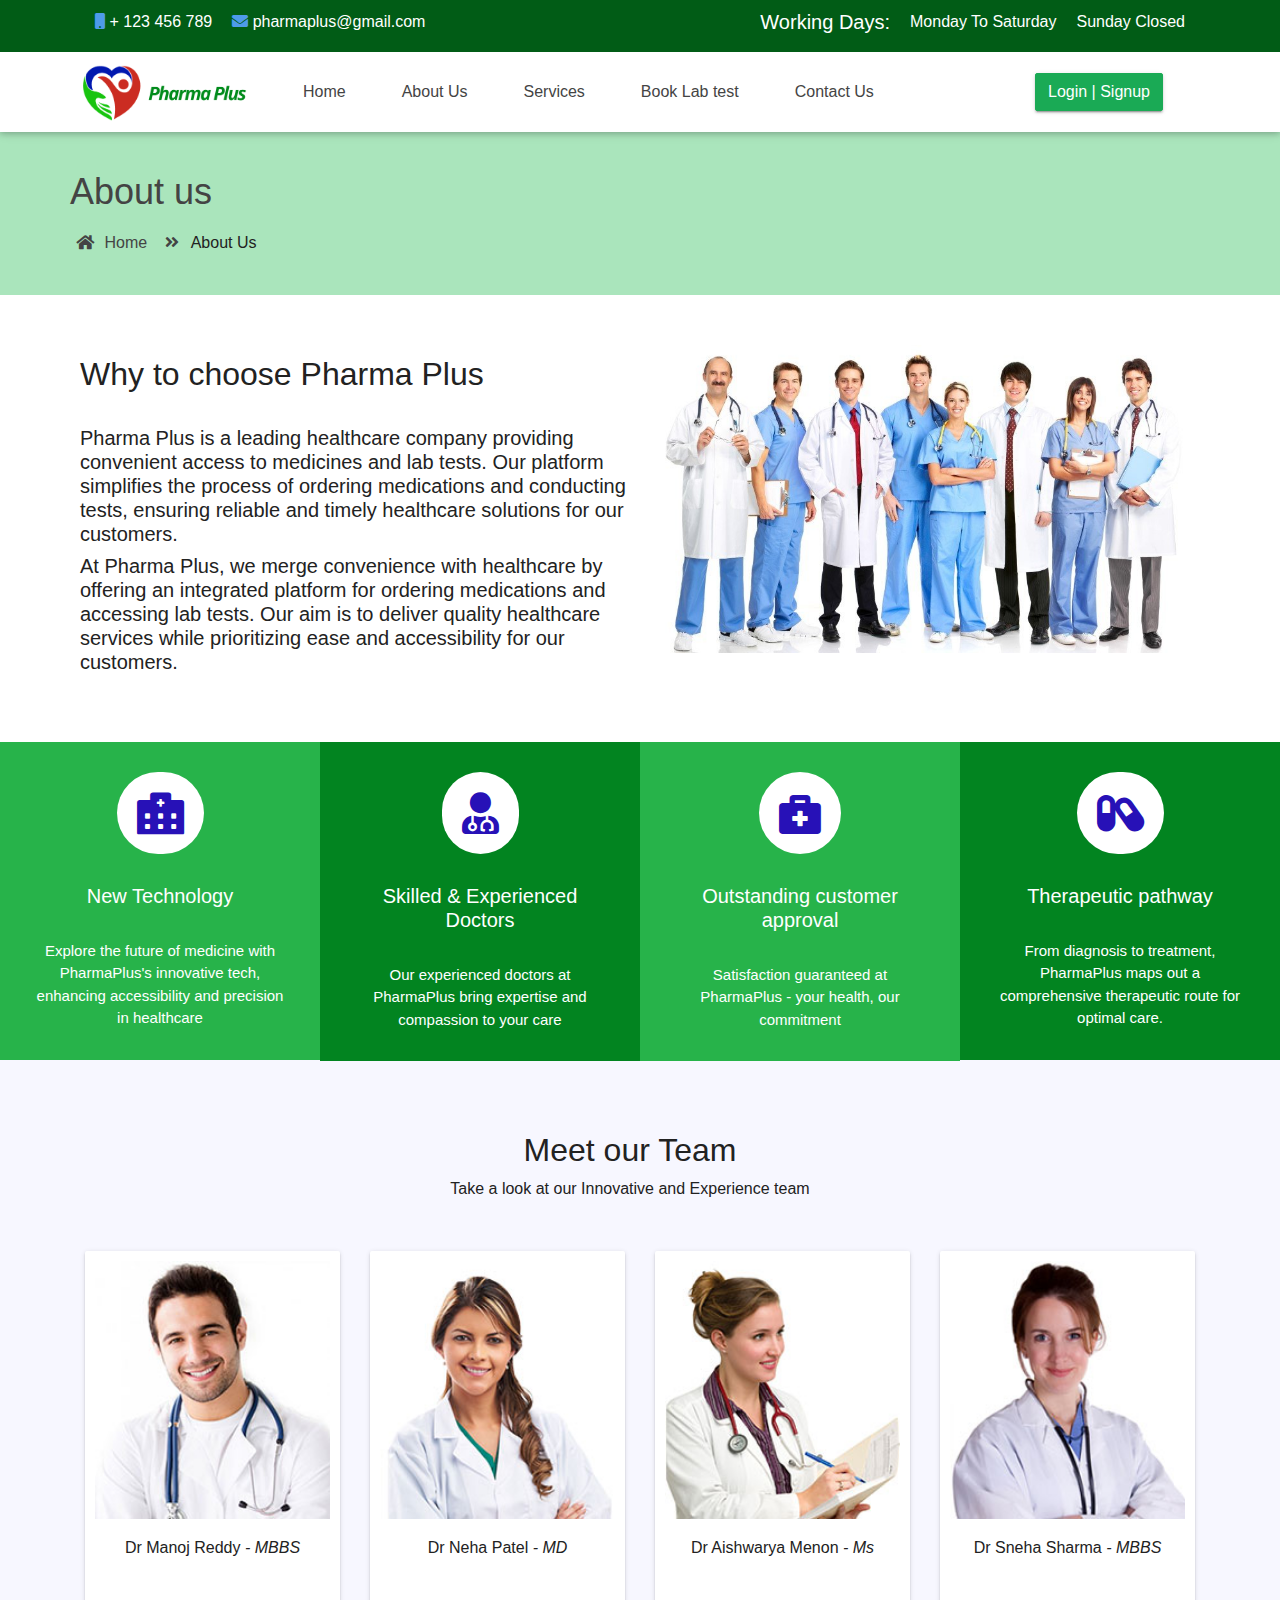
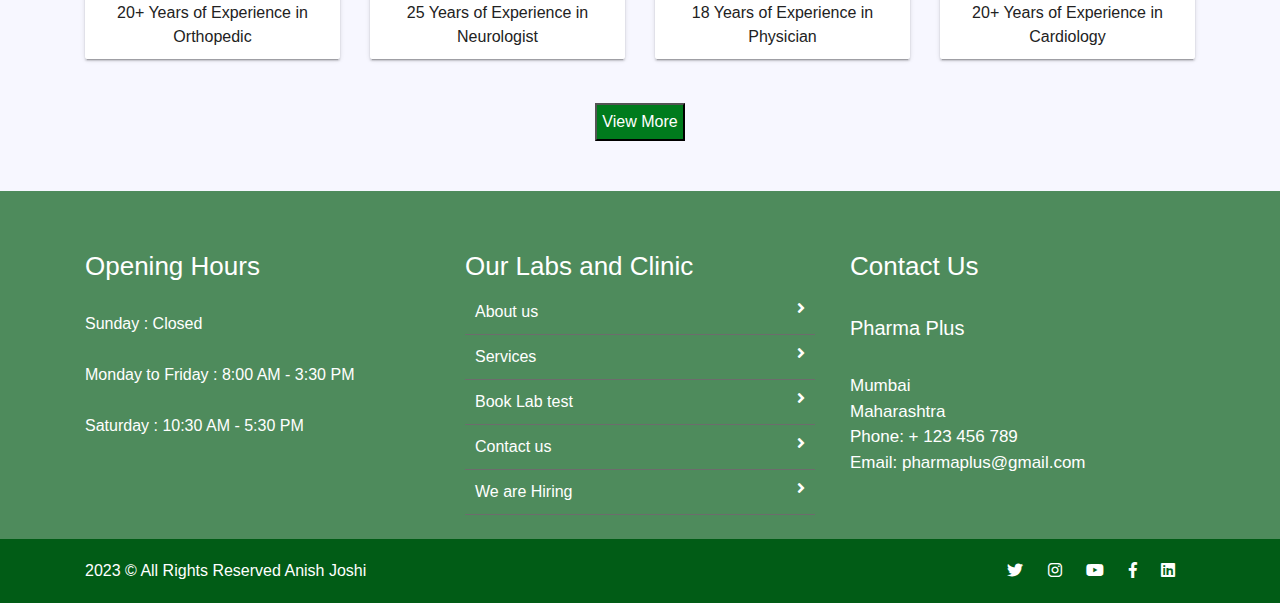
<file: pharmaplusfinal-main/pharmaplus-master/src/main/resources/static/about_us.html>
<!DOCTYPE html>
<html lang="en">
  <head>
    <meta charset="utf-8" />
    <meta
      name="viewport"
      content="width=device-width, initial-scale=1, shrink-to-fit=no"
    />
    <title>PharmaPlus About</title>

    <link rel="shortcut icon" href="assets/images/common/fav.png" />
    <link rel="stylesheet" href="assets/css/bootstrap.min.css" />
    <link rel="stylesheet" href="assets/css/fontawsom-all.min.css" />
    <link rel="stylesheet" type="text/css" href="assets/css/style.css" />
  </head>

  <body>
    <!-- ################# Header Starts Here#######################--->
    <header>
      <div class="header-top">
        <div class="container">
          <div class="row">
            <div class="col-lg-7 col-md-12 left-item">
              <ul>
                <li><i class="fas fa-mobile"></i> <span>+ 123 456 789 </span></li>
                <li>
                  <i class="fas fa-envelope"></i> pharmaplus@gmail.com
                </li>
              </ul>
            </div>
            <div class="col-lg-5 d-none d-lg-block right-item">
              <ul>
                <li>
                  <h5>Working Days:</h5>
                </li>

                <li><p>Monday To Saturday</p></li>

                <li>Sunday Closed</li>
              </ul>
            </div>
          </div>
        </div>
      </div>
      <div id="nav-head" class="header-nav">
        <div class="container">
          <div class="row">
            <div class="col-lg-2 col-md-3 no-padding col-sm-12 nav-img">
              <img src="assets/images/common/logo.png" alt="logo" />
              <a data-toggle="collapse" data-target="#menu" href="#menu"
                ><i class="fas d-block d-md-none small-menu fa-bars"></i
              ></a>
            </div>
            <div id="menu" class="col-lg-8 col-md-9 d-none d-md-block nav-item">
              <ul>
                <li><a href="index.html">Home</a></li>
                <li><a href="about_us.html">About Us</a></li>
                <li><a href="services.html">Services</a></li>
                <li><a href="appoint.html">Book Lab test</a></li>
                <li><a href="contact_us.html">Contact Us</a></li>
              </ul>
            </div>
            <div class="col-sm-2 d-none d-lg-block appoint">
              <button class="btn btn-success"><a href="login.html" class="dj">Login | Signup</a></button>
            </div>
          </div>
        </div>
      </div>
    </header>

    <!--  ************************* Start page ************************** -->
    <div class="page-nav no-margin row">
      <div class="container">
        <div class="row">
          <h2>About us</h2>
          <ul>
            <li>
              <a href="#"><i class="fas fa-home"></i> Home</a>
            </li>
            <li><i class="fas fa-angle-double-right"></i> About Us</li>
          </ul>
        </div>
      </div>
    </div>

    

    <!-- ################# About us #######################--->

    <section class="with-us">
      <div class="container">
        <div class="row">
          <div class="col-lg-6 col-md-12 txtr">
            <h4>
              Why to choose Pharma Plus
            </h4>
            <br>
            <p>
              <h5>
              Pharma Plus is a leading healthcare company providing convenient access to medicines and lab tests. 
              Our platform simplifies the process of ordering medications and conducting tests, ensuring reliable 
              and timely healthcare solutions for our customers.
              </h5>
            </p>

            <p>
              <h5>
              At Pharma Plus, we merge convenience with healthcare by offering an integrated platform for ordering medications and accessing lab tests. 
              Our aim is to deliver quality healthcare services while prioritizing ease and accessibility for our customers.
              </h5>
            </p>
          </div>
          <div class="col-lg-6 col-md-12">
            <img src="assets/images/common/about.jpg" alt="" />
          </div>
        </div>
      </div>
    </section>

    <!-- ################# Key Features #######################--->

        <section class="key-features">
      <div class="row no-margin">
        <div class="col-lg-3 kvxol col-md-6">
          <div class="single-key ky-1">
            <i class="fas fa-hospital-alt"></i>
            <h5>New Technology</h5>
            <br>
            <p>
              Explore the future of medicine with PharmaPlus's innovative tech, enhancing accessibility and precision in healthcare
            </p>
          </div>
        </div>

        <div class="col-lg-3 kvxol col-md-6">
          <div class="single-key ky-2">
            <i class="fas fa-user-md"></i>
            <h5>Skilled & Experienced Doctors</h5>
            <br>
            <p>
              Our experienced doctors at PharmaPlus bring expertise and compassion to your care
          </div>
        </div>

        <div class="col-lg-3 kvxol col-md-6">
          <div class="single-key ky-1">
            <i class="fas fa-briefcase-medical"></i>
            <h5>Outstanding customer approval</h5>
            <br>
            <p>
              Satisfaction guaranteed at PharmaPlus - your health, our commitment
            </p>
          </div>
        </div>

        <div class="col-lg-3 kvxol col-md-6">
          <div class="single-key ky-2">
            <i class="fas fa-capsules"></i>
            <h5>Therapeutic pathway</h5>
            <br>
            <p>
              From diagnosis to treatment, PharmaPlus maps out a comprehensive therapeutic route for optimal care.
            </p>
          </div>
        </div>
      </div>
    </section>

    <!-- ################# Our Team  #######################--->

    <section class="our-team">
      <div class="container">
        <div class="inner-title">
          <h2>Meet our Team</h2>
          <p>Take a look at our Innovative and Experience team</p>
        </div>
        <div class="row team-member">
          <div class="col-md-3 col-sm-6">
            <div class="user-card">
              <div class="userar">
                <img
                  class="teammempic"
                  alt=""
                  src="assets/images/team/team1.jpg"
                />
              </div>
              <div class="detfs">
                <p>Dr Manoj Reddy<i> - MBBS</i></p>
                <br />
                <p>20+ Years of Experience in Orthopedic</p>
              </div>
            </div>
          </div>
          <div class="col-md-3 col-sm-6">
            <div class="user-card">
              <div class="userar">
                <img
                  class="teammempic"
                  alt=""
                  src="assets/images/team/team2.jpg"
                />
              </div>
              <div class="detfs">
                <p>Dr Neha Patel<i> - MD</i></p>
                <br />
                <p>25 Years of Experience in Neurologist</p>
              </div>
            </div>
          </div>
          <div class="col-md-3 col-sm-6">
            <div class="user-card">
              <div class="userar">
                <img
                  class="teammempic"
                  alt=""
                  src="assets/images/team/team3.jpg"
                />
              </div>
              <div class="detfs">
                <p>Dr Aishwarya Menon<i> - Ms</i></p>
                <br />
                <p>18 Years of Experience in Physician</p>
              </div>
            </div>
          </div>
          <div class="col-md-3 col-sm-6">
            <div class="user-card">
              <div class="userar">
                <img
                  class="teammempic"
                  alt=""
                  src="assets/images/team/team4.jpg"
                />
              </div>
              <div class="detfs">
                <p>Dr Sneha Sharma<i> - MBBS</i></p>
                <br />
                <p>20+ Years of Experience in Cardiology</p>
              </div>
            </div>
          </div>
        </div>
      </div>
          
      </div>

      <br>
      <div class="vm">
        <button class="more">View More</button>
      </div>
    </section>

    <!-- ################# Footer #######################--->

    <footer class="footer">
      <div class="container">
        <div class="row">
          <div class="col-md-4 col-sm-12">
            <h2>Opening Hours</h2>
            <br />
            <ul>
              <li><h6>Sunday : Closed</h6></li>
              <br />
              <li>
                <h6>Monday to Friday : 8:00 AM - 3:30 PM</span></h6>
              </li>
              <br />
              <li><h6>Saturday : 10:30 AM - 5:30 PM</span></h6></li>
              <br />
            </ul>
          </div>
          <div class="col-md-4 col-sm-12">
            <h2>Our Labs and Clinic</h2>
            <ul class="list-unstyled link-list">
              <li>
                <a ui-sref="about" href="about_us.html">About us</a
                ><i class="fa fa-angle-right"></i>
              </li>
              <li>
                <a ui-sref="service" href="services.html">Services</a
                ><i class="fa fa-angle-right"></i>
              </li>
              <li>
                <a ui-sref="appoint" href="appoint.html">Book Lab test</a
                ><i class="fa fa-angle-right"></i>
              </li>
              <li>
                <a ui-sref="contact" href="contact_us.html">Contact us</a
                ><i class="fa fa-angle-right"></i>
              </li>
              <li>
                <a ui-sref="hire" href="contact_us.html">We are Hiring</a
                ><i class="fa fa-angle-right"></i>
              </li>
              <br>
            </ul>

          </div>
          <div class="col-md-4 col-sm-12 map-img">
            <h2>Contact Us</h2>
            <br>
            <ul>
              <li><h5>Pharma Plus</h5></li>
              <br>
              <li>Mumbai</li>
              
              <li>Maharashtra</li>
                        
              <li> Phone: + 123 456 789  </li>          
              
              <li>Email: pharmaplus@gmail.com</li>
              <br>
            </ul>
          </div>
        </div>
      </div>
    </footer>

    <div class="copy">
      <div class="container">
        
        <a>2023 &copy; All Rights Reserved Anish Joshi</a>

        <span>
          <a><i class="fab fa-twitter"></i></a>
          <a><i class="fab fa-instagram"></i></a>
          <a><i class="fab fa-youtube"></i></a>
          <a><i class="fab fa-facebook-f"></i></a>
          <a><i class="fab fa-linkedin"></i></a>
        </span>
      </div>
    </div>
  </body>

 <script src="https://stackpath.bootstrapcdn.com/bootstrap/4.5.2/js/bootstrap.min.js"></script>
  <script src="assets/js/script.js"></script>
</html>
</file>
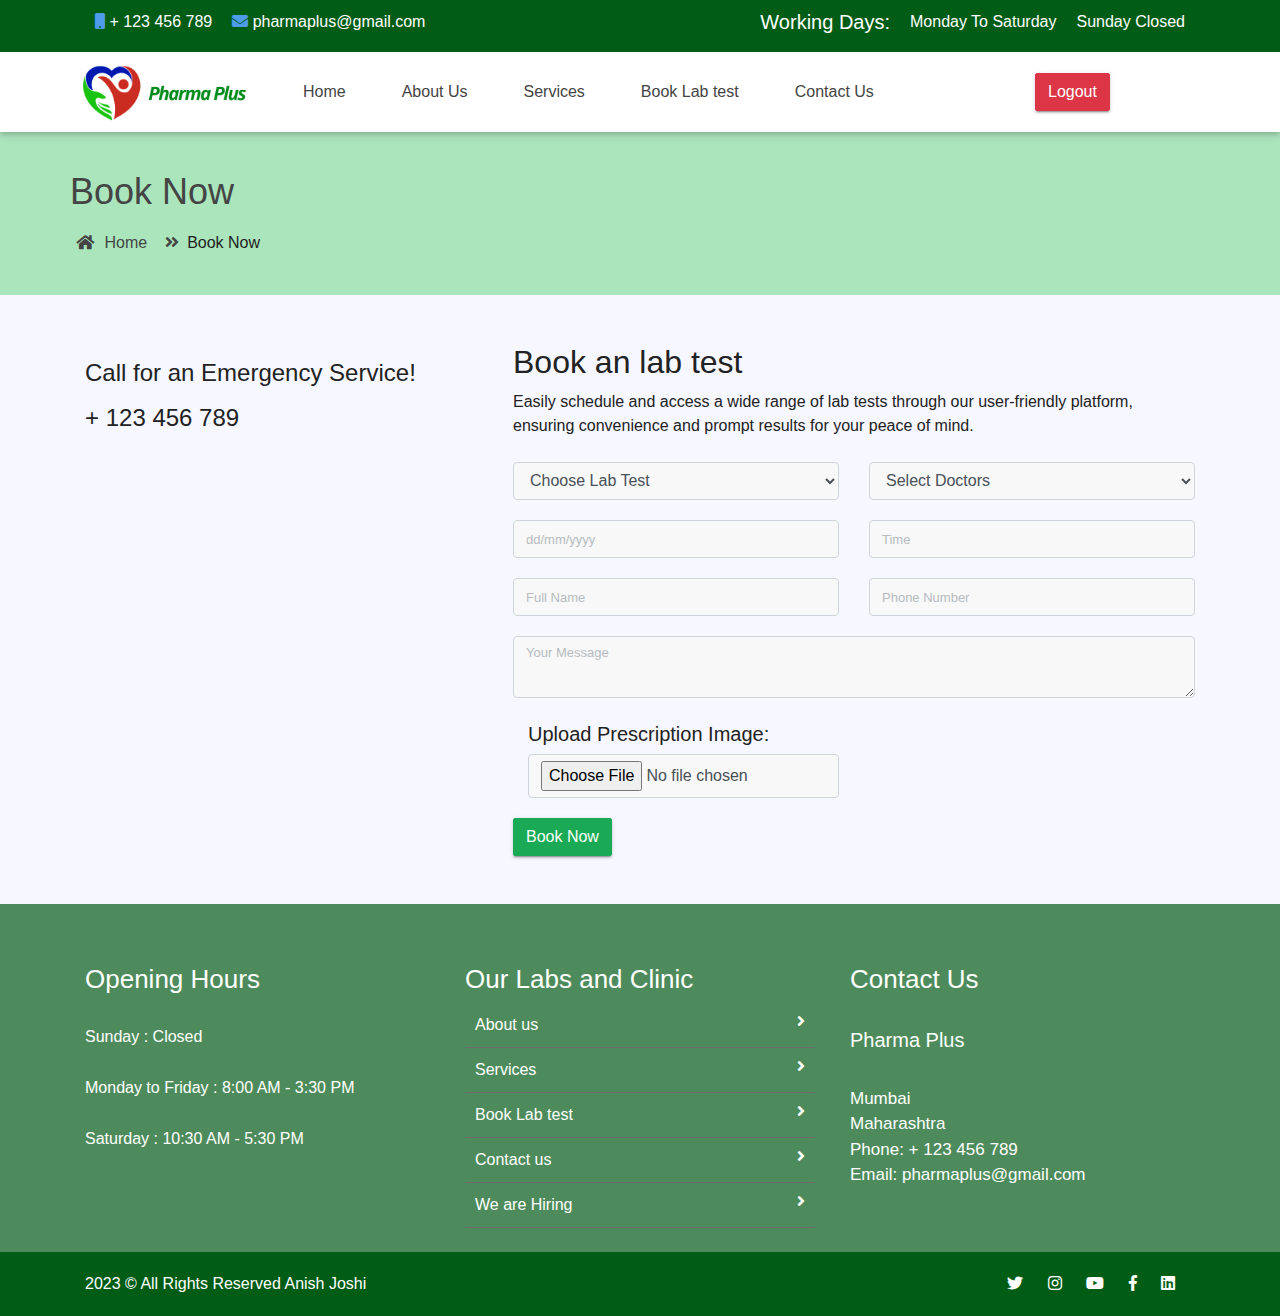
<file: pharmaplusfinal-main/pharmaplus-master/src/main/resources/static/b.html>
<!DOCTYPE html>
<html lang="en">
  <head>
    <meta charset="utf-8" />
    <meta
      name="viewport"
      content="width=device-width, initial-scale=1, shrink-to-fit=no"
    />
    <title>PharmaPlus Book Now</title>

    <link rel="shortcut icon" href="assets/images/common/fav.png" />
    <link rel="stylesheet" href="assets/css/bootstrap.min.css" />
    <link rel="stylesheet" href="assets/css/fontawsom-all.min.css" />
    <link rel="stylesheet" type="text/css" href="assets/css/style.css" />
  </head>

  <body>
    <!-- ################# Header #######################--->
    <header>
      <div class="header-top">
        <div class="container">
          <div class="row">
            <div class="col-lg-7 col-md-12 left-item">
              <ul>
                <li><i class="fas fa-mobile"></i> <span>+ 123 456 789 </span></li>
                <li>
                  <i class="fas fa-envelope"></i> pharmaplus@gmail.com
                </li>
              </ul>
            </div>
            <div class="col-lg-5 d-none d-lg-block right-item">
              <ul>
                <li>
                  <h5>Working Days:</h5>
                </li>

                <li><p>Monday To Saturday</p></li>

                <li>Sunday Closed</li>
              </ul>
            </div>
          </div>
        </div>
      </div>
      <div id="nav-head" class="header-nav">
        <div class="container">
          <div class="row">
            <div class="col-lg-2 col-md-3 no-padding col-sm-12 nav-img">
              <img src="assets/images/common/logo.png" alt="logo" />
              <a data-toggle="collapse" data-target="#menu" href="#menu"
                ><i class="fas d-block d-md-none small-menu fa-bars"></i
              ></a>
            </div>
            <div id="menu" class="col-lg-8 col-md-9 d-none d-md-block nav-item">
              <ul>
                <li><a href="indexl.html">Home</a></li>
                <li><a href="">About Us</a></li>
                <li><a href="">Services</a></li>
                <li><a href="b.html">Book Lab test</a></li>
                <li><a href="">Contact Us</a></li>
              </ul>
            </div>
            <div class="col-sm-2 d-none d-lg-block appoint">
              <button class="btn btn-danger"><a href="index.html"  class="dj"> Logout</a></button>
            </div>
          </div>
        </div>
      </div>
    </header>

    <!--  ************************* Start page ************************** -->
    <div class="page-nav no-margin row">
      <div class="container">
        <div class="row">
          <h2>Book Now</h2>
          <ul>
            <li>
              <a href="#"><i class="fas fa-home"></i> Home</a>
            </li>
            <li><i class="fas fa-angle-double-right"></i>Book Now</li>
          </ul>
        </div>
      </div>
    </div>
<br>
<br>
    

    <!-- ################# Appointment #######################--->

<section class="appoinment section">
  <div class="container">
    <div class="row">
      <div class="col-lg-4">
          <div class="mt-3">
            <div class="feature-icon mb-3">
              <i class="icofont-support text-lg"></i>
            </div>
             <span class="h3"><h4>Call for an Emergency Service!</h4></span>
              <h2 class="text-color mt-3"> <h4>+ 123 456 789 </h4></h2>
          </div>
      </div>

      <div class="col-lg-8">
           <div class="appoinment-wrap mt-5 mt-lg-0 pl-lg-5">
            <h2 class="mb-2 title-color">Book an lab test</h2>
            <p class="mb-4">Easily schedule and access a wide range of lab tests through our user-friendly platform, ensuring convenience and prompt results for your peace of mind.</p>
               <form id="#" class="appoinment-form" method="post" action="#">
                    <div class="row">
                         <div class="col-lg-6">
                            <div class="form-group">
                                <select class="form-control" id="exampleFormControlSelect1">
                                  <option>Choose Lab Test</option>
                                  <option>Complete Blood Count (CBC)</option>
                                  <option>Blood Chemistry Panel</option>
                                  <option>Vitamin B12</option>
                                  <option>Lipid Profile</option>
                                  <option>Thyroid Function Tests:</option>
                                  <option>Vitamin D</option>
                                  <option>Liver Function Tests</option>
                                  <option>Hemoglobin A1c (HbA1c)</option>
                                  <option>Cancer Marker Tests</option>
                                  <option>Urinalysis</option>
                                  <option>Stool Tests</option>
                                </select>
                            </div>
                        </div>
                        <div class="col-lg-6">
                            <div class="form-group">
                                <select class="form-control" id="exampleFormControlSelect2">
                                  <option>Select Doctors</option>
                                  <option>Dr. Neha Patel</option>
                                  <option>Dr. Manoj Reddy</option>
                                  <option>Dr. Sneha Sharma</option>
                                  <option>Dr. Priya Desai</option>
                                  <option>Dr. Aishwarya Menon</option>
                                  <option>Dr. Vikram Malhotra</option>
                                </select>
                            </div>
                        </div>

                         <div class="col-lg-6">
                            <div class="form-group">
                                <input name="date" id="date" type="text" class="form-control" placeholder="dd/mm/yyyy">
                            </div>
                        </div>

                        <div class="col-lg-6">
                            <div class="form-group">
                                <input name="time" id="time" type="text" class="form-control" placeholder="Time">
                            </div>
                        </div>
                         <div class="col-lg-6">
                            <div class="form-group">
                                <input name="name" id="name" type="text" class="form-control" placeholder="Full Name">
                            </div>
                        </div>

                        <div class="col-lg-6">
                            <div class="form-group">
                                <input name="phone" id="phone" type="Number" class="form-control" placeholder="Phone Number">
                            </div>
                        </div>
                    </div>

                    <div class="form-group-2 mb-4">
                        <textarea name="message" id="message" class="form-control" rows="2" placeholder="Your Message"></textarea>
                    </div>
                    
                    <div class="col-lg-6 ">
             		      <div class="form-group">
							        <h5>Upload Prescription Image: </h5>
                      <input name="prescriptionImage"id="image" class="form-control" type="file" accept="image/*" />
							        </div>
							      </div>

                    <!-- <a class="btn btn-success btn-round-full" href="">Book Lab test<i class="icofont-simple-right ml-2"></i></a> -->
                    <button type="submit" class="btn btn-success">Book Now</button>
                </form>
            </div>
        </div>
      </div>
    </div>
  </div>
</section>

<br>
<br>

    <!-- ################# Footer #######################--->

    <footer class="footer">
      <div class="container">
        <div class="row">
          <div class="col-md-4 col-sm-12">
            <h2>Opening Hours</h2>
            <br />
            <ul>
              <li><h6>Sunday : Closed</h6></li>
              <br />
              <li>
                <h6>Monday to Friday : 8:00 AM - 3:30 PM</span></h6>
              </li>
              <br />
              <li><h6>Saturday : 10:30 AM - 5:30 PM</span></h6></li>
              <br />
            </ul>
          </div>
          <div class="col-md-4 col-sm-12">
            <h2>Our Labs and Clinic</h2>
            <ul class="list-unstyled link-list">
              <li>
                <a ui-sref="about" href="about_us.html">About us</a
                ><i class="fa fa-angle-right"></i>
              </li>
              <li>
                <a ui-sref="service" href="services.html">Services</a
                ><i class="fa fa-angle-right"></i>
              </li>
              <li>
                <a ui-sref="appoint" href="appoint.html">Book Lab test</a
                ><i class="fa fa-angle-right"></i>
              </li>
              <li>
                <a ui-sref="contact" href="contact_us.html">Contact us</a
                ><i class="fa fa-angle-right"></i>
              </li>
              <li>
                <a ui-sref="hire" href="contact_us.html">We are Hiring</a
                ><i class="fa fa-angle-right"></i>
              </li>
              <br>
            </ul>

          </div>
          <div class="col-md-4 col-sm-12 map-img">
            <h2>Contact Us</h2>
            <br>
            <ul>
              <li><h5>Pharma Plus</h5></li>
              <br>
              <li>Mumbai</li>
              
              <li>Maharashtra</li>
                        
              <li> Phone: + 123 456 789  </li>          
              
              <li>Email: pharmaplus@gmail.com</li>
              <br>
            </ul>
          </div>
        </div>
      </div>
    </footer>

    <div class="copy">
      <div class="container">
        
        <a>2023 &copy; All Rights Reserved Anish Joshi</a>

        <span>
          <a><i class="fab fa-twitter"></i></a>
          <a><i class="fab fa-instagram"></i></a>
          <a><i class="fab fa-youtube"></i></a>
          <a><i class="fab fa-facebook-f"></i></a>
          <a><i class="fab fa-linkedin"></i></a>
        </span>
      </div>
    </div>
  </body>

 <script src="https://stackpath.bootstrapcdn.com/bootstrap/4.5.2/js/bootstrap.min.js"></script>
  <script src="assets/js/script.js"></script>
</html>
</file>
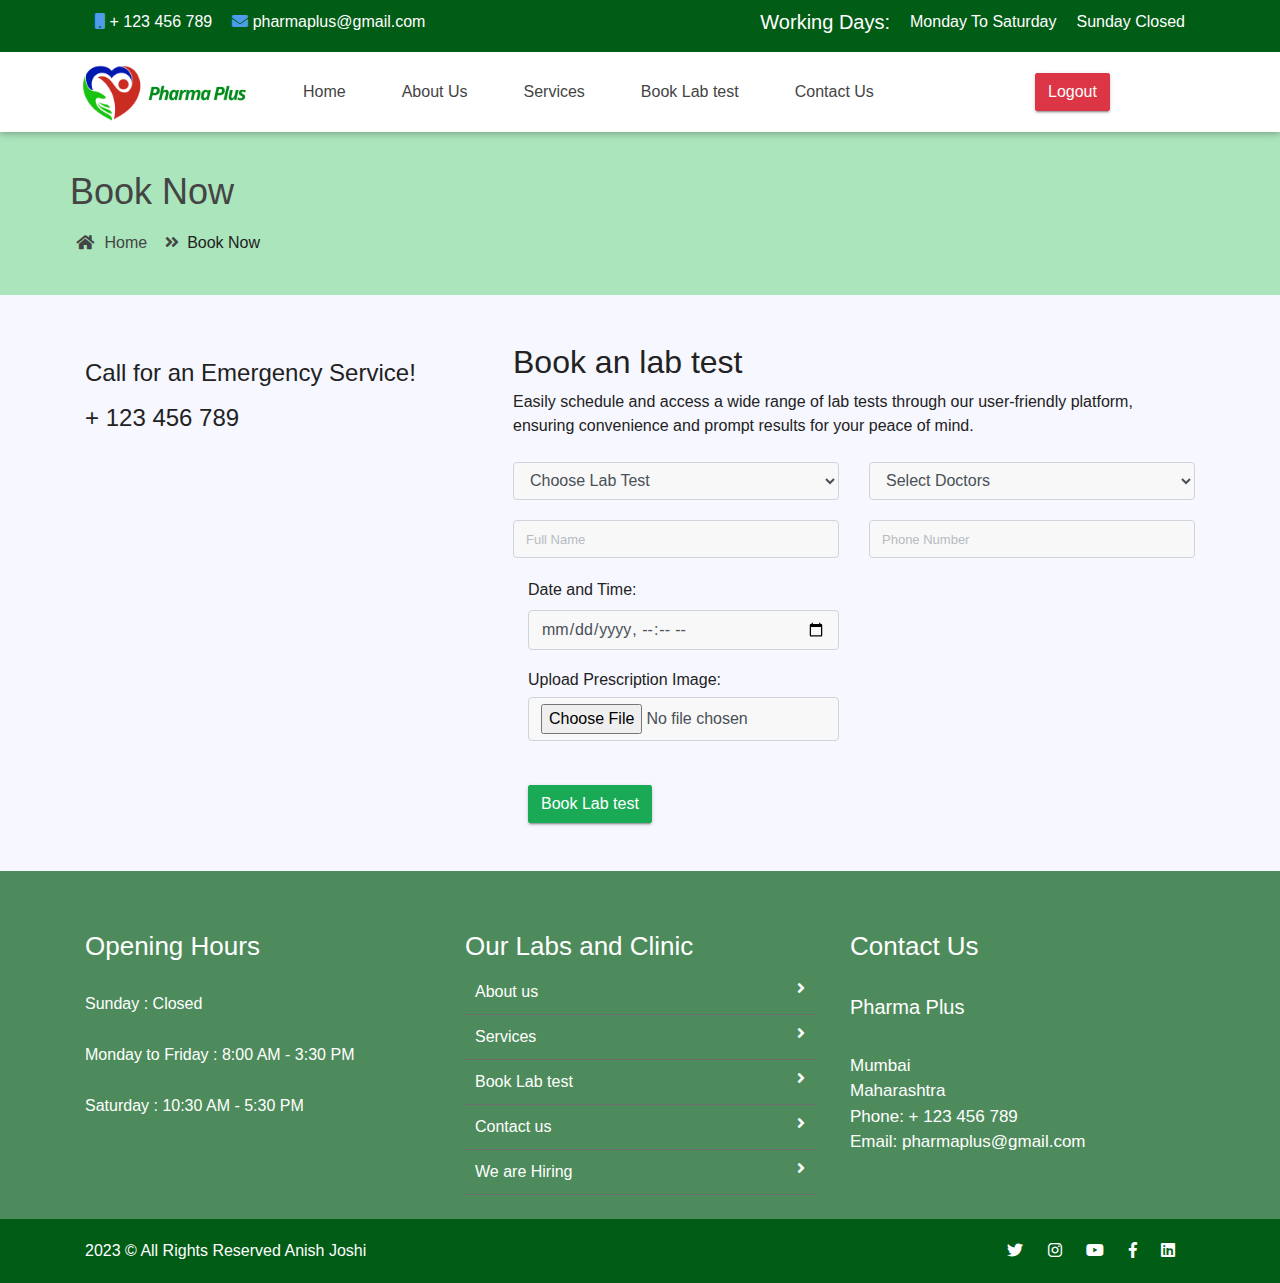
<file: pharmaplusfinal-main/pharmaplus-master/src/main/resources/static/bt.html>
<!DOCTYPE html>
<html lang="en">
  <head>
    <meta charset="utf-8" />
    <meta
      name="viewport"
      content="width=device-width, initial-scale=1, shrink-to-fit=no"
    />
    <title>PharmaPlus Book Now</title>

    <link rel="shortcut icon" href="assets/images/common/fav.png" />
    <link rel="stylesheet" href="assets/css/bootstrap.min.css" />
    <link rel="stylesheet" href="assets/css/fontawsom-all.min.css" />
    <link rel="stylesheet" type="text/css" href="assets/css/style.css" />

  </head>

  <body>
    <!-- ################# Header #######################--->
    <header>
      <div class="header-top">
        <div class="container">
          <div class="row">
            <div class="col-lg-7 col-md-12 left-item">
              <ul>
                <li><i class="fas fa-mobile"></i> <span>+ 123 456 789 </span></li>
                <li>
                  <i class="fas fa-envelope"></i> pharmaplus@gmail.com
                </li>
              </ul>
            </div>
            <div class="col-lg-5 d-none d-lg-block right-item">
              <ul>
                <li>
                  <h5>Working Days:</h5>
                </li>

                <li><p>Monday To Saturday</p></li>

                <li>Sunday Closed</li>
              </ul>
            </div>
          </div>
        </div>
      </div>
      <div id="nav-head" class="header-nav">
        <div class="container">
          <div class="row">
            <div class="col-lg-2 col-md-3 no-padding col-sm-12 nav-img">
              <img src="assets/images/common/logo.png" alt="logo" />
              <a data-toggle="collapse" data-target="#menu" href="#menu"
                ><i class="fas d-block d-md-none small-menu fa-bars"></i
              ></a>
            </div>
            <div id="menu" class="col-lg-8 col-md-9 d-none d-md-block nav-item">
              <ul>
                <li><a href="indexl.html">Home</a></li>
                <li><a href="">About Us</a></li>
                <li><a href="">Services</a></li>
                <li><a href="b.html">Book Lab test</a></li>
                <li><a href="">Contact Us</a></li>
              </ul>
            </div>
            <div class="col-sm-2 d-none d-lg-block appoint">
              <button class="btn btn-danger"><a href="index.html"  class="dj"> Logout</a></button>
            </div>
          </div>
        </div>
      </div>
    </header>

    <!--  ************************* Start page ************************** -->
    <div class="page-nav no-margin row">
      <div class="container">
        <div class="row">
          <h2>Book Now</h2>
          <ul>
            <li>
              <a href="#"><i class="fas fa-home"></i> Home</a>
            </li>
            <li><i class="fas fa-angle-double-right"></i>Book Now</li>
          </ul>
        </div>
      </div>
    </div>
<br>
<br>
    

    <!-- ################# Appointment #######################--->

<section class="appoinment section">
  <div class="container">
    <div class="row">
      <div class="col-lg-4">
          <div class="mt-3">
            <div class="feature-icon mb-3">
              <i class="icofont-support text-lg"></i>
            </div>
             <span class="h3"><h4>Call for an Emergency Service!</h4></span>
              <h2 class="text-color mt-3"> <h4>+ 123 456 789 </h4></h2>
          </div>
      </div>

      <div class="col-lg-8">
           <div class="appoinment-wrap mt-5 mt-lg-0 pl-lg-5">
            <h2 class="mb-2 title-color">Book an lab test</h2>
            <p class="mb-4">Easily schedule and access a wide range of lab tests through our user-friendly platform, ensuring convenience and prompt results for your peace of mind.</p>
               <form id="#" class="appoinment-form" method="post" th:action="@{/booknow}"role="form"
               th:object="${patient}"
               >
                    <div class="row">
                         <div class="col-lg-6">
                            <div class="form-group">
                                <select class="form-control" id="exampleFormControlSelect1" th:field="*{selectedLabTest}" required>
                                    <option value="">Choose Lab Test</option>
                                    <option th:each="labTest : ${labTestList}" th:value="${labTest}" th:text="${labTest}"></option>
                                    <option value="Complete Blood Count (CBC)">Complete Blood Count (CBC)</option>
                                    <option value="Blood Chemistry Panel">Blood Chemistry Panel</option>
                                    <option value="Vitamin B12">Vitamin B12</option>
                                    <option value="Lipid Profile">Lipid Profile</option>
                                    <option value="Thyroid Function Tests">Thyroid Function Tests</option>
                                    <option value="Vitamin D">Vitamin D</option>
                                    <option value="Liver Function Tests">Liver Function Tests</option>
                                    <option value="Hemoglobin A1c (HbA1c)">Hemoglobin A1c (HbA1c)</option>
                                    <option value="Cancer Marker Tests">Cancer Marker Tests</option>
                                    <option value="Urinalysis">Urinalysis</option>
                                    <option value="Stool Tests">Stool Tests</option>
                                </select>
                            </div>
                        </div>
                        <div class="col-lg-6">
                            <div class="form-group">
                                <select class="form-control" id="exampleFormControlSelect2" th:field="*{selectedDoctor}" required>
                                    <option value="" >Select Doctors</option>
                                    <option th:value="'Dr. Neha Patel'">Dr. Neha Patel</option>
                                    <option th:value="'Dr. Manoj Reddy'">Dr. Manoj Reddy</option>
                                    <option th:value="'Dr. Sneha Sharma'">Dr. Sneha Sharma</option>
                                    <option th:value="'Dr. Priya Desai'">Dr. Priya Desai</option>
                                    <option th:value="'Dr. Aishwarya Menon'">Dr. Aishwarya Menon</option>
                                    <option th:value="'Dr. Vikram Malhotra'">Dr. Vikram Malhotra</option>
                                </select>
                            </div>
                        </div>

                         <div class="col-lg-6">
                            <div class="form-group">
                                <input th:field="*{fname}" name="name" id="name" type="text" class="form-control" placeholder="Full Name" required>
                            </div>
                        </div>

                        <div class="col-lg-6">
                            <div class="form-group">
                                <input th:field="*{phone}" name="phone" id="phone" type="number" class="form-control" placeholder="Phone Number" required>
                            </div>
                        </div>
                    </div>

                    <div class="col-lg-6">
                      <div class="form-group">
                          <label for="datetime">Date and Time:</label>
                          <input th:field="*{test_datetime}" name="datetime" id="datetime" type="datetime-local" class="form-control" required>
                      </div>
                  </div>
                    
                    <div class="col-lg-6">
             		      <div class="form-group">
							        <h6>Upload Prescription Image: </h6>
                      <input th:field="*{img}" name="prescriptionImage"id="image" class="form-control" type="file" accept="image/*" required/>
							        </div>
							      </div>

                    <br>
                    
                  <div class="col-lg-12">  
                    <button id="submitBtn" type="submit" class="btn btn-success btn-round-full">Book Lab test</button>
                  </div>
                
                  </form>

            </div>
        </div>
      </div>
    </div>
  </div>
</section>

<br>
<br>

    <!-- ################# Footer #######################--->

    <footer class="footer">
      <div class="container">
        <div class="row">
          <div class="col-md-4 col-sm-12">
            <h2>Opening Hours</h2>
            <br />
            <ul>
              <li><h6>Sunday : Closed</h6></li>
              <br />
              <li>
                <h6>Monday to Friday : 8:00 AM - 3:30 PM</span></h6>
              </li>
              <br />
              <li><h6>Saturday : 10:30 AM - 5:30 PM</span></h6></li>
              <br />
            </ul>
          </div>
          <div class="col-md-4 col-sm-12">
            <h2>Our Labs and Clinic</h2>
            <ul class="list-unstyled link-list">
              <li>
                <a ui-sref="about" href="about_us.html">About us</a
                ><i class="fa fa-angle-right"></i>
              </li>
              <li>
                <a ui-sref="service" href="services.html">Services</a
                ><i class="fa fa-angle-right"></i>
              </li>
              <li>
                <a ui-sref="appoint" href="appoint.html">Book Lab test</a
                ><i class="fa fa-angle-right"></i>
              </li>
              <li>
                <a ui-sref="contact" href="contact_us.html">Contact us</a
                ><i class="fa fa-angle-right"></i>
              </li>
              <li>
                <a ui-sref="hire" href="contact_us.html">We are Hiring</a
                ><i class="fa fa-angle-right"></i>
              </li>
              <br>
            </ul>

          </div>
          <div class="col-md-4 col-sm-12 map-img">
            <h2>Contact Us</h2>
            <br>
            <ul>
              <li><h5>Pharma Plus</h5></li>
              <br>
              <li>Mumbai</li>
              
              <li>Maharashtra</li>
                        
              <li> Phone: + 123 456 789  </li>          
              
              <li>Email: pharmaplus@gmail.com</li>
              <br>
            </ul>
          </div>
        </div>
      </div>
    </footer>

    <div class="copy">
      <div class="container">
        
        <a>2023 &copy; All Rights Reserved Anish Joshi</a>

        <span>
          <a><i class="fab fa-twitter"></i></a>
          <a><i class="fab fa-instagram"></i></a>
          <a><i class="fab fa-youtube"></i></a>
          <a><i class="fab fa-facebook-f"></i></a>
          <a><i class="fab fa-linkedin"></i></a>
        </span>
      </div>
    </div>
  </body>

 <script src="https://stackpath.bootstrapcdn.com/bootstrap/4.5.2/js/bootstrap.min.js"></script>
  <script src="assets/js/script.js"></script>
</html>
</file>
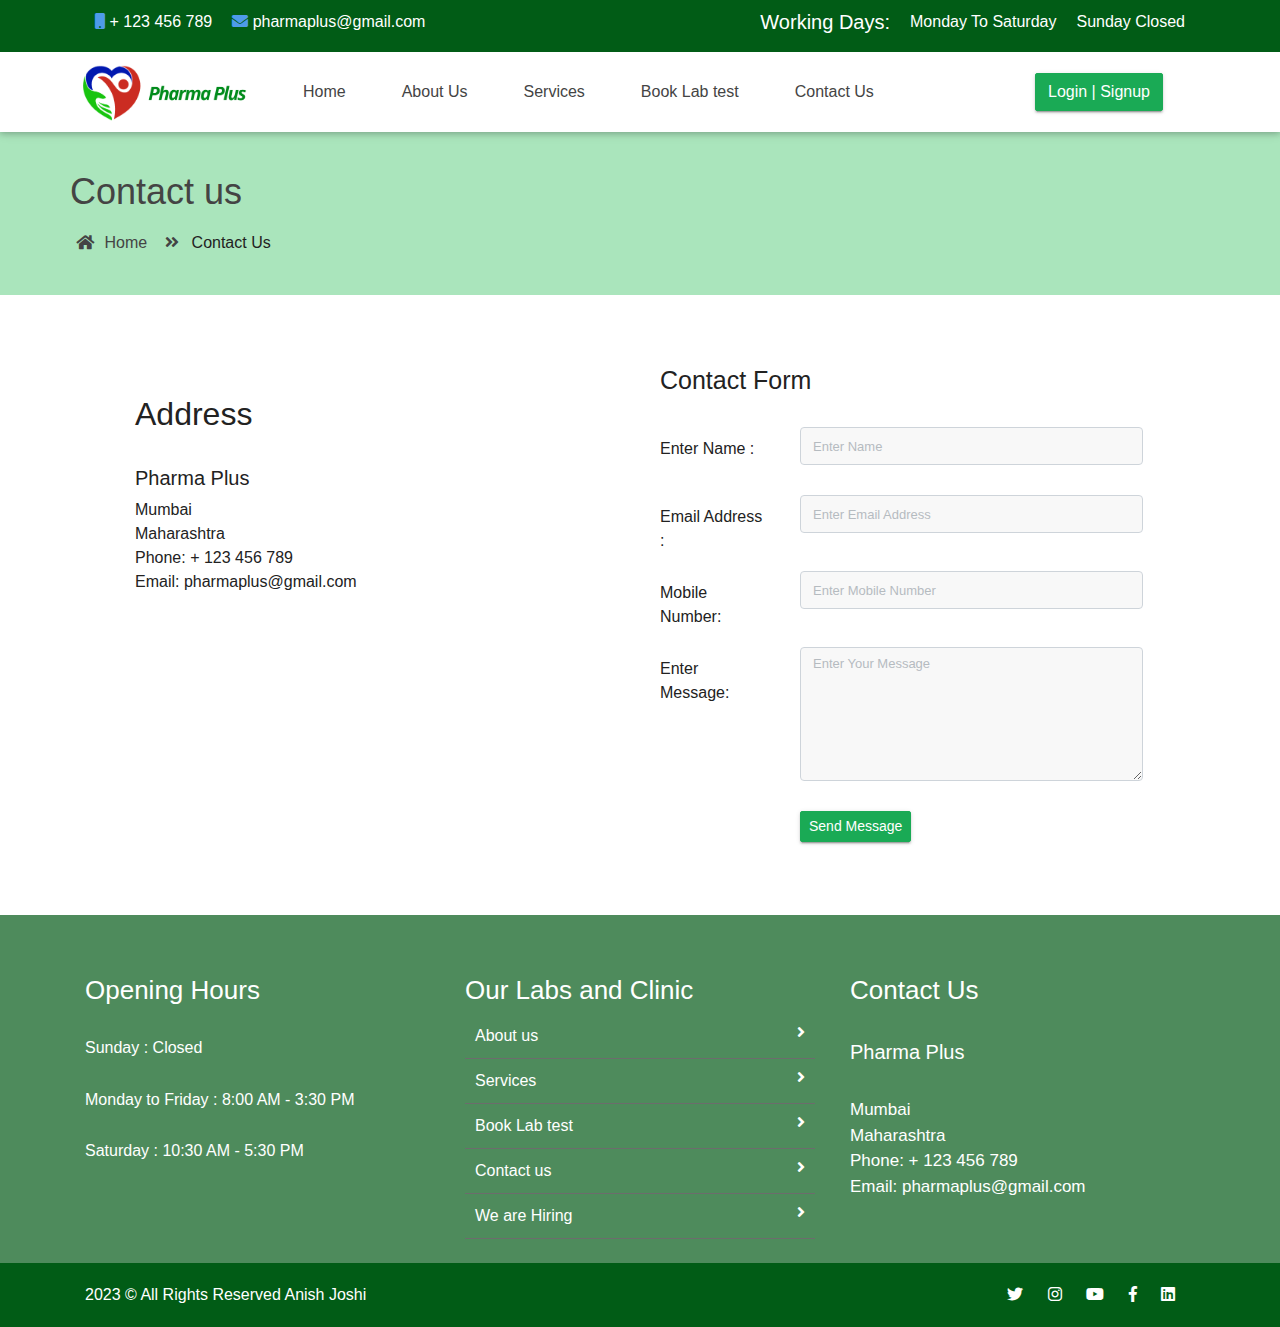
<file: pharmaplusfinal-main/pharmaplus-master/src/main/resources/static/contact_us.html>
<!DOCTYPE html>
<html lang="en">
  <head>
    <meta charset="utf-8" />
    <meta
      name="viewport"
      content="width=device-width, initial-scale=1, shrink-to-fit=no"
    />
    <title>PharmaPlus Contact us</title>

    <link rel="shortcut icon" href="assets/images/common/fav.png" />
    <link rel="stylesheet" href="assets/css/bootstrap.min.css" />
    <link rel="stylesheet" href="assets/css/fontawsom-all.min.css" />
    <link rel="stylesheet" type="text/css" href="assets/css/style.css" />
  </head>

  <body>
    <!-- ################# Header #######################--->
    <header>
      <div class="header-top">
        <div class="container">
          <div class="row">
            <div class="col-lg-7 col-md-12 left-item">
              <ul>
                <li><i class="fas fa-mobile"></i> <span>+ 123 456 789 </span></li>
                <li>
                  <i class="fas fa-envelope"></i> pharmaplus@gmail.com
                </li>
              </ul>
            </div>
            <div class="col-lg-5 d-none d-lg-block right-item">
              <ul>
                <li>
                  <h5>Working Days:</h5>
                </li>

                <li><p>Monday To Saturday</p></li>

                <li>Sunday Closed</li>
              </ul>
            </div>
          </div>
        </div>
      </div>
      <div id="nav-head" class="header-nav">
        <div class="container">
          <div class="row">
            <div class="col-lg-2 col-md-3 no-padding col-sm-12 nav-img">
              <img src="assets/images/common/logo.png" alt="logo" />
              <a data-toggle="collapse" data-target="#menu" href="#menu"
                ><i class="fas d-block d-md-none small-menu fa-bars"></i
              ></a>
            </div>
            <div id="menu" class="col-lg-8 col-md-9 d-none d-md-block nav-item">
              <ul>
                <li><a href="index.html">Home</a></li>
                <li><a href="about_us.html">About Us</a></li>
                <li><a href="services.html">Services</a></li>
                <li><a href="appoint.html">Book Lab test</a></li>
                <li><a href="contact_us.html">Contact Us</a></li>
              </ul>
            </div>
            <div class="col-sm-2 d-none d-lg-block appoint">
              <button class="btn btn-success"><a href="login.html" class="dj">Login | Signup</a></button>
            </div>
          </div>
        </div>
      </div>
    </header>

    <!--  ************************* Start Page ************************** -->
    <div class="page-nav no-margin row">
      <div class="container">
        <div class="row">
          <h2>Contact us</h2>
          <ul>
            <li>
              <a href="#"><i class="fas fa-home"></i> Home</a>
            </li>
            <li><i class="fas fa-angle-double-right"></i> Contact Us</li>
          </ul>
        </div>
      </div>
    </div>


    <!-- ################# Contact page  #######################--->

    <div class="row contact-rooo no-margin">
      <div class="container">
        <div class="row">

          <div class="col-sm-6">
            <div style="margin: 50px" class="serv">
              <h2 style="margin-top: 10px">Address</h2>
              <br>
             <ul>
              <li><h5>Pharma Plus</h5></li>
              <li>Mumbai</li>
              
              <li>Maharashtra</li>
                        
              <li> Phone: + 123 456 789  </li>          
              
              <li>Email: pharmaplus@gmail.com</li>
              <br>
            </ul>
            </div>
          </div>

          <div style="padding: 20px" class="col-sm-6">
            <h2 style="font-size: 25px">Contact Form</h2>
            <br>
            <div class="row">
              <div style="padding-top: 10px" class="col-sm-3">
                <label>Enter Name :</label>
              </div>
              <div class="col-sm-8">
                <input
                  type="text"
                  placeholder="Enter Name"
                  name="name"
                  class="form-control input-sm"
                />
              </div>
            </div>
            <div style="margin-top: 10px" class="row">
              <div style="padding-top: 10px" class="col-sm-3">
                <label>Email Address :</label>
              </div>
              <div class="col-sm-8">
                <input
                  type="text"
                  name="name"
                  placeholder="Enter Email Address"
                  class="form-control input-sm"
                />
              </div>
            </div>
            <div style="margin-top: 10px" class="row">
              <div style="padding-top: 10px" class="col-sm-3">
                <label>Mobile Number:</label>
              </div>
              <div class="col-sm-8">
                <input
                  type="text"
                  name="name"
                  placeholder="Enter Mobile Number"
                  class="form-control input-sm"
                />
              </div>
            </div>
            <div style="margin-top: 10px" class="row">
              <div style="padding-top: 10px" class="col-sm-3">
                <label>Enter Message:</label>
              </div>
              <div class="col-sm-8">
                <textarea
                  rows="5"
                  placeholder="Enter Your Message"
                  class="form-control input-sm"
                ></textarea>
              </div>
            </div>
            <div style="margin-top: 10px" class="row">
              <div style="padding-top: 10px" class="col-sm-3">
                <label></label>
              </div>
              <div class="col-sm-8">
                <button class="btn btn-success btn-sm">Send Message</button>
              </div>
            </div>
          </div>


        </div>
      </div>
    </div>

    <!-- ################# Footer #######################--->

    <footer class="footer">
      <div class="container">
        <div class="row">
          <div class="col-md-4 col-sm-12">
            <h2>Opening Hours</h2>
            <br />
            <ul>
              <li><h6>Sunday : Closed</h6></li>
              <br />
              <li>
                <h6>Monday to Friday : 8:00 AM - 3:30 PM</span></h6>
              </li>
              <br />
              <li><h6>Saturday : 10:30 AM - 5:30 PM</span></h6></li>
              <br />
            </ul>
          </div>
          <div class="col-md-4 col-sm-12">
            <h2>Our Labs and Clinic</h2>
            <ul class="list-unstyled link-list">
              <li>
                <a ui-sref="about" href="about_us.html">About us</a
                ><i class="fa fa-angle-right"></i>
              </li>
              <li>
                <a ui-sref="service" href="services.html">Services</a
                ><i class="fa fa-angle-right"></i>
              </li>
              <li>
                <a ui-sref="appoint" href="appoint.html">Book Lab test</a
                ><i class="fa fa-angle-right"></i>
              </li>
              <li>
                <a ui-sref="contact" href="contact_us.html">Contact us</a
                ><i class="fa fa-angle-right"></i>
              </li>
              <li>
                <a ui-sref="hire" href="contact_us.html">We are Hiring</a
                ><i class="fa fa-angle-right"></i>
              </li>
              <br>
            </ul>

          </div>
          <div class="col-md-4 col-sm-12 map-img">
            <h2>Contact Us</h2>
            <br>
            <ul>
              <li><h5>Pharma Plus</h5></li>
              <br>
              <li>Mumbai</li>
              
              <li>Maharashtra</li>
                        
              <li> Phone: + 123 456 789  </li>          
              
              <li>Email: pharmaplus@gmail.com</li>
              <br>
            </ul>
          </div>
        </div>
      </div>
    </footer>

    <div class="copy">
      <div class="container">
        
        <a>2023 &copy; All Rights Reserved Anish Joshi</a>

        <span>
          <a><i class="fab fa-twitter"></i></a>
          <a><i class="fab fa-instagram"></i></a>
          <a><i class="fab fa-youtube"></i></a>
          <a><i class="fab fa-facebook-f"></i></a>
          <a><i class="fab fa-linkedin"></i></a>
        </span>
      </div>
    </div>
  </body>

 <script src="https://stackpath.bootstrapcdn.com/bootstrap/4.5.2/js/bootstrap.min.js"></script>
  <script src="assets/js/script.js"></script>
</html>
</file>
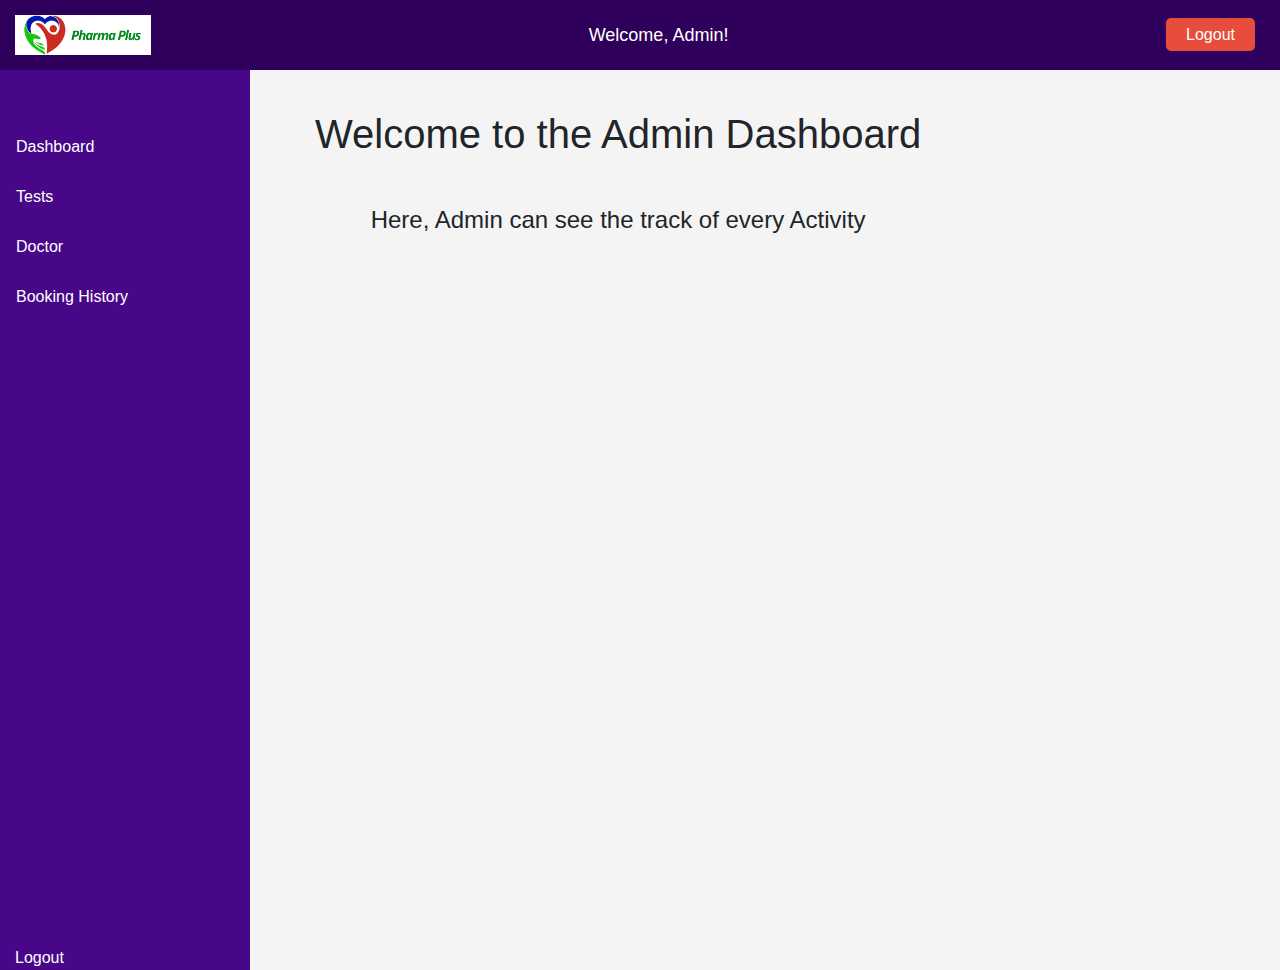
<file: pharmaplusfinal-main/pharmaplus-master/src/main/resources/static/db.html>
<!DOCTYPE html>
<html lang="en">
  <head>
    <meta charset="UTF-8" />
    <title>Admin Dashboard</title>

    <link rel="shortcut icon" href="assets/images/common/fav.png" />
    <link rel="stylesheet" href="assets/css/bootstrap.min.css" />
    <link rel="stylesheet" href="assets/css/fontawsom-all.min.css" />
    <link rel="stylesheet" href="assets/css/styles.css" />
  </head>
  <body>
    <header>
      <div class="logo">
        <img src="assets/images/common/logo.png" alt="Company Logo" />
      </div>
      <div class="welcome">Welcome, Admin!</div>
      <div class="logout">
        <a href="index.html">Logout</a>
      </div>
    </header>

    <main>
      <aside class="sidebar">
        <ul>
          <li><a href="db.html">Dashboard</a></li>
          <li><a href="test.html">Tests</a></li>
          <li><a href="doctor.html">Doctor</a></li>
          <li><a href="">Booking History</a></li>
          <!-- Add more sidebar items as needed -->
        </ul>
        <div class="sidebar-logout">
          <a href="index.html">Logout</a>
        </div>
      </aside>

      <section class="content">
        <h1>Welcome to the Admin Dashboard</h1>
        <!-- Your dashboard content goes here -->
        <br /><br />
        <h4>Here, Admin can see the track of every Activity</h4>
      </section>
    </main>
  </body>
</html>
</file>
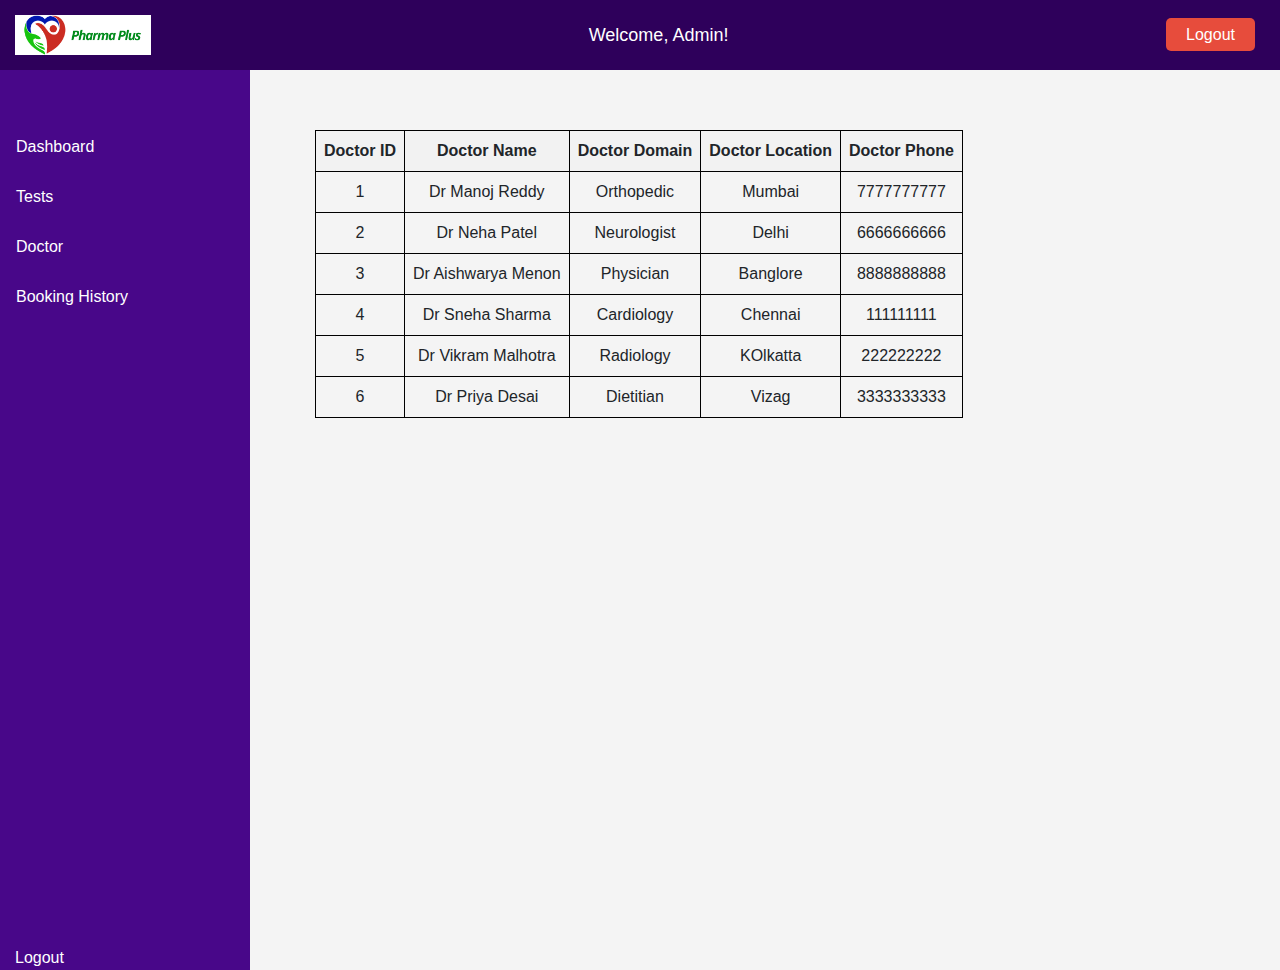
<file: pharmaplusfinal-main/pharmaplus-master/src/main/resources/static/doctor.html>
<!DOCTYPE html>
<html lang="en">
  <head>
    <meta charset="UTF-8" />
    <title>Admin Doctor</title>

    <link rel="shortcut icon" href="assets/images/common/fav.png" />
    <link rel="stylesheet" href="assets/css/bootstrap.min.css" />
    <link rel="stylesheet" href="assets/css/fontawsom-all.min.css" />
    <link rel="stylesheet" href="assets/css/styles.css" />

    <style>
      .content table {
        width: 100%;
        border-collapse: collapse;
        margin-top: 20px;
      }

      .content table th,
      .content table td {
        padding: 8px;
        border: 1.5px solid #000000;
      }

      .content table th {
        background-color: #f2f2f2;
      }
    </style>
  </head>
  <body>
    <header>
      <div class="logo">
        <img src="assets/images/common/logo.png" alt="Company Logo" />
      </div>
      <div class="welcome">Welcome, Admin!</div>
      <div class="logout">
        <a href="index.html">Logout</a>
      </div>
    </header>

    <main>
      <aside class="sidebar">
        <ul>
          <li><a href="db.html">Dashboard</a></li>
          <li><a href="test.html">Tests</a></li>
          <li><a href="doctor.html">Doctor</a></li>
          <li><a href="">Booking History</a></li>
          <!-- Add more sidebar items as needed -->
        </ul>
        <div class="sidebar-logout">
          <a href="index.html">Logout</a>
        </div>
      </aside>

      <section class="content">
        <table>
          <thead>
            <tr>
              <th>Doctor ID</th>
              <th>Doctor Name</th>
              <th>Doctor Domain</th>
              <th>Doctor Location</th>
              <th>Doctor Phone</th>
            </tr>
          </thead>
          <tbody>
            <!-- Your table rows here -->
            <tr>
              <td>1</td>
              <td>Dr Manoj Reddy</td>
              <td>Orthopedic</td>
              <td>Mumbai</td>
              <td>7777777777</td>
            </tr>

            <tr>
              <td>2</td>
              <td>Dr Neha Patel</td>
              <td>Neurologist</td>
              <td>Delhi</td>
              <td>6666666666</td>
            </tr>

            <tr>
              <td>3</td>
              <td>Dr Aishwarya Menon</td>
              <td>Physician</td>
              <td>Banglore</td>
              <td>8888888888</td>
            </tr>

            <tr>
              <td>4</td>
              <td>Dr Sneha Sharma</td>
              <td>Cardiology</td>
              <td>Chennai</td>
              <td>111111111</td>
            </tr>

            <tr>
              <td>5</td>
              <td>Dr Vikram Malhotra</td>
              <td>Radiology</td>
              <td>KOlkatta</td>
              <td>222222222</td>
            </tr>

            <tr>
              <td>6</td>
              <td>Dr Priya Desai</td>
              <td>Dietitian</td>
              <td>Vizag</td>
              <td>3333333333</td>
            </tr>
            <!-- Add more rows as needed -->
          </tbody>
        </table>
      </section>
    </main>
  </body>
</html>
</file>
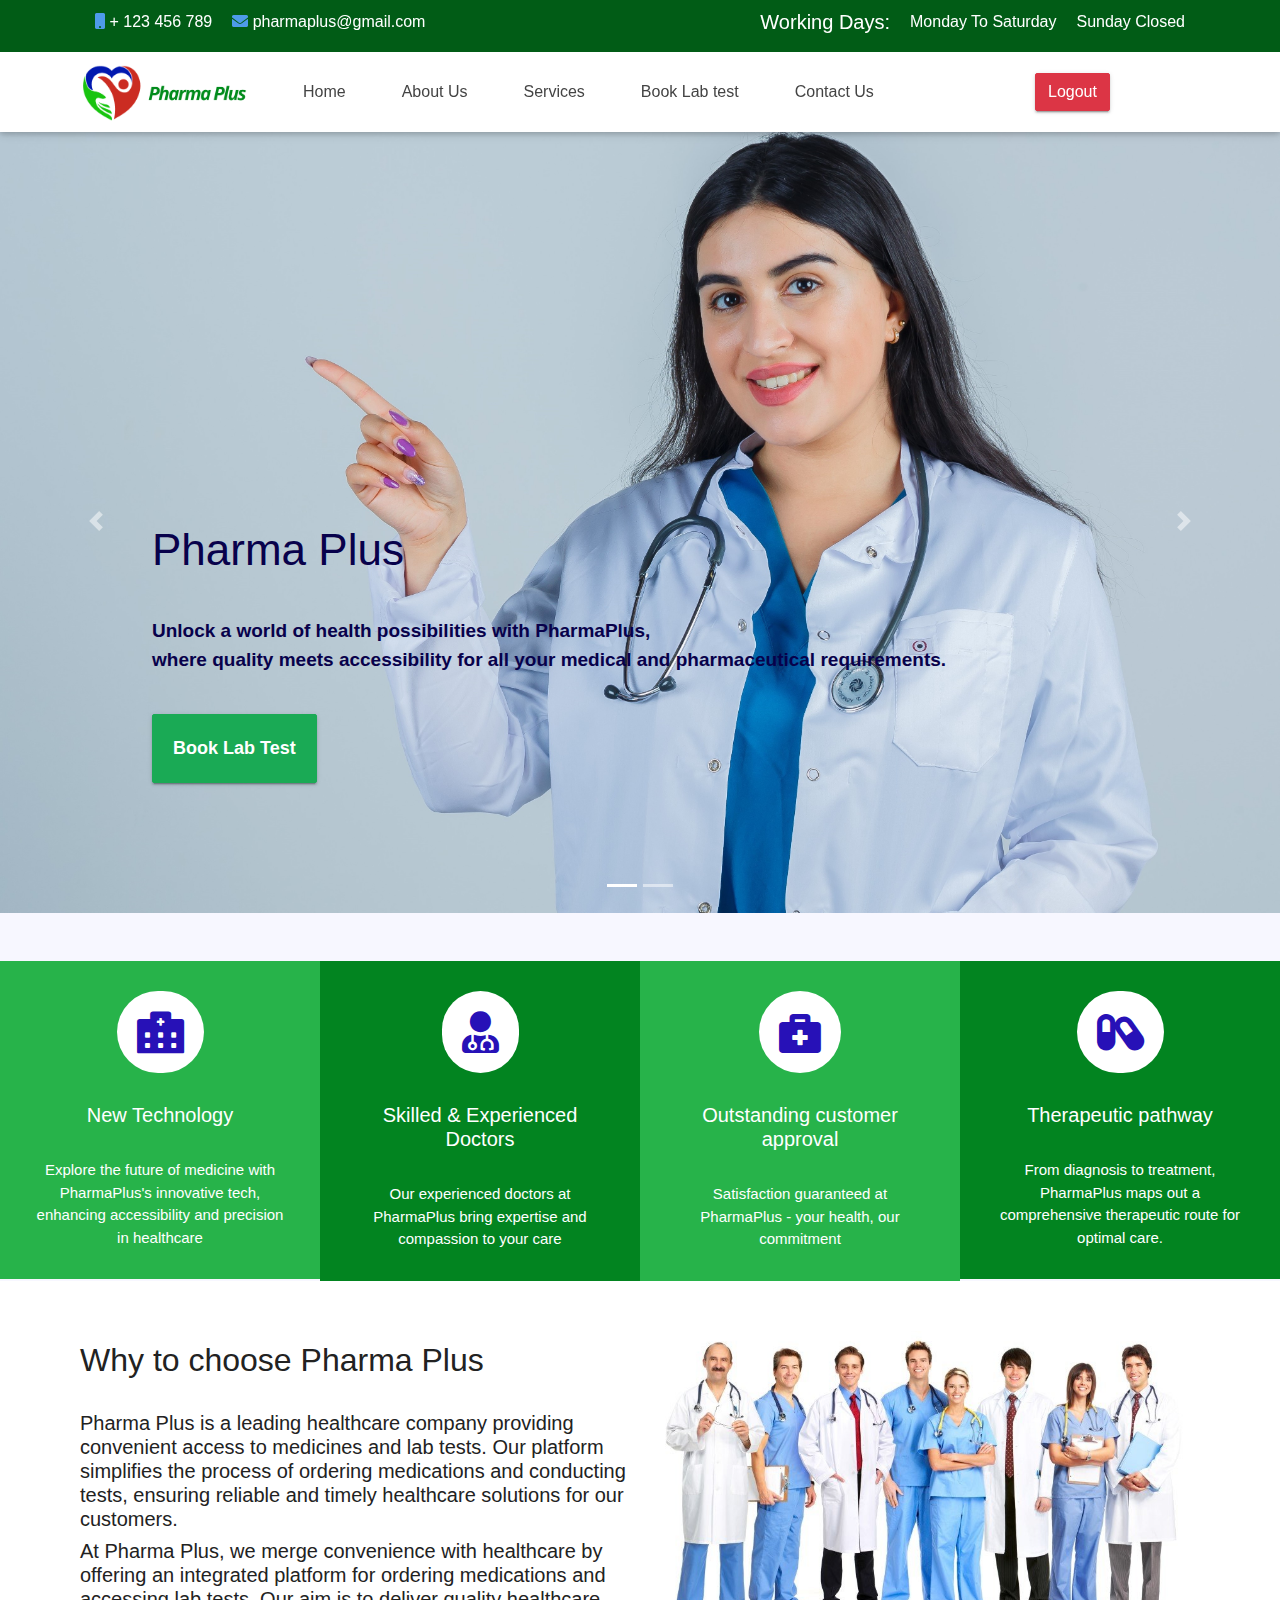
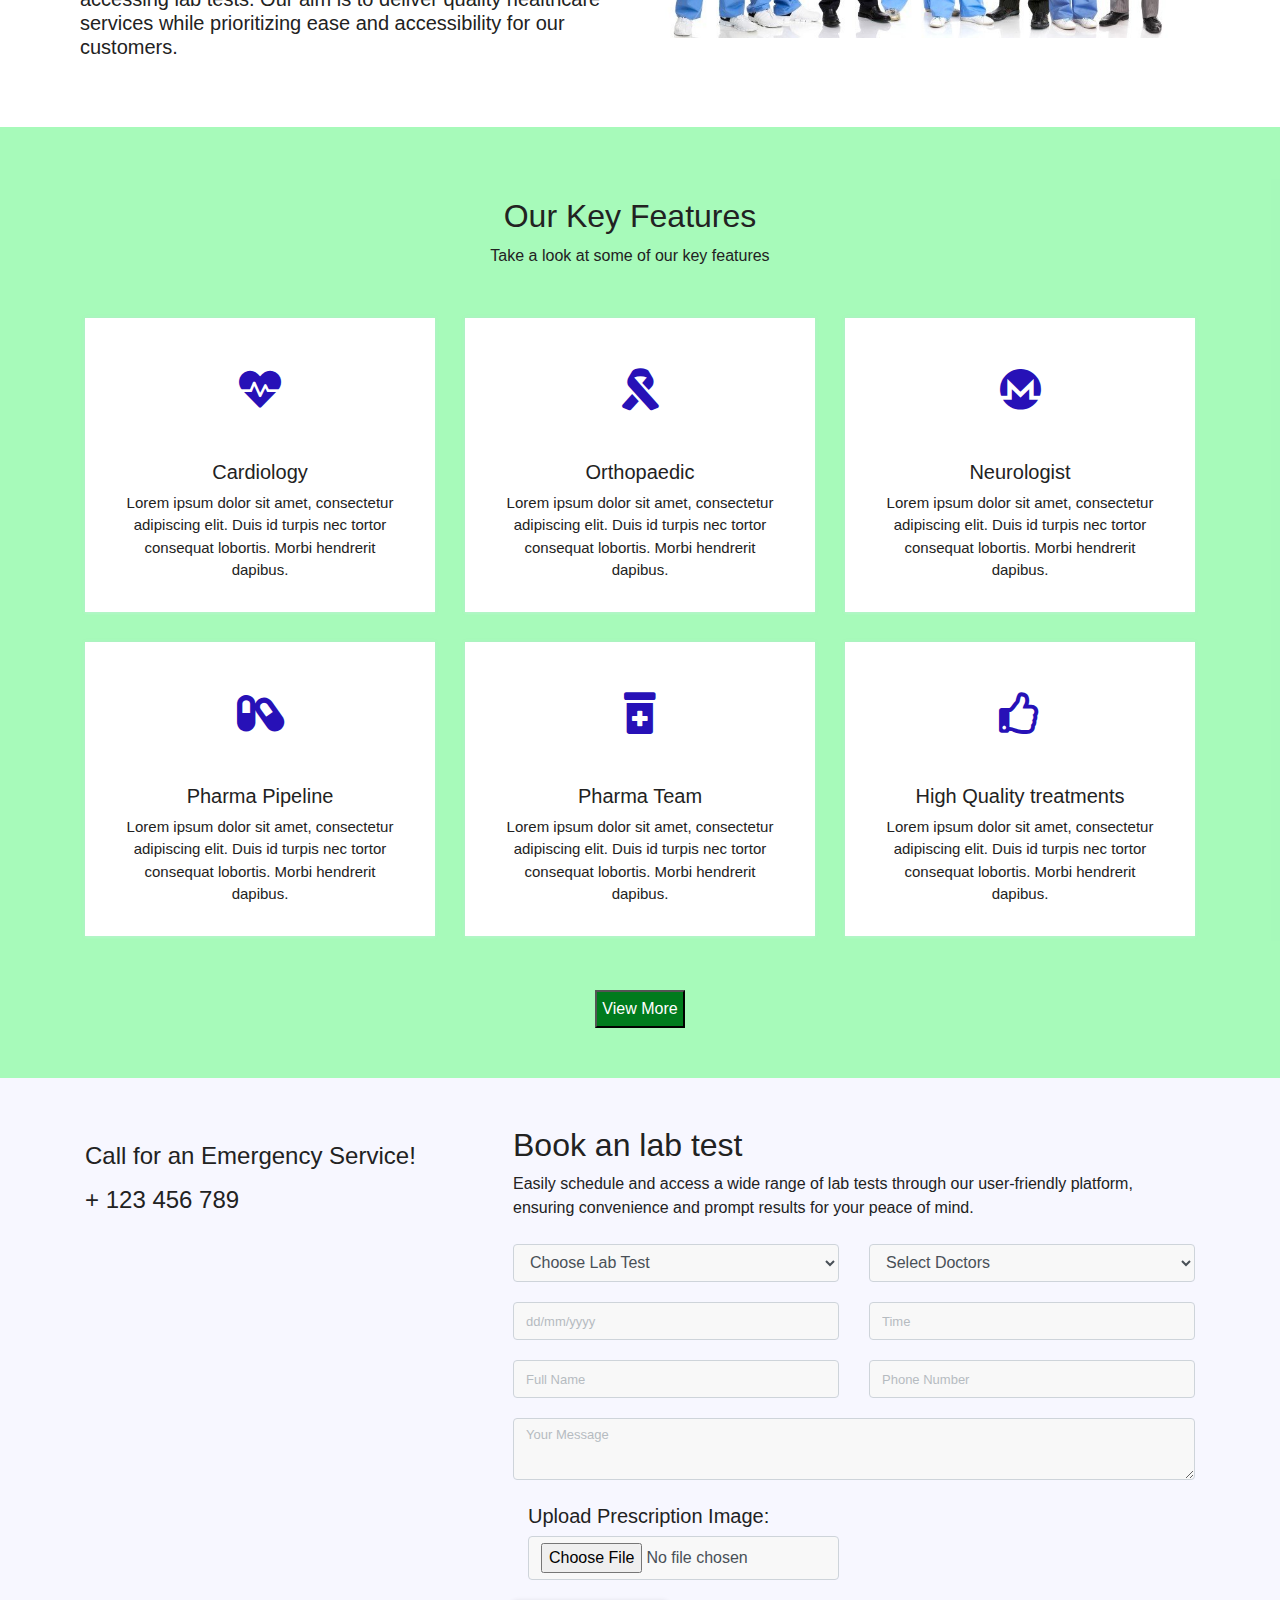
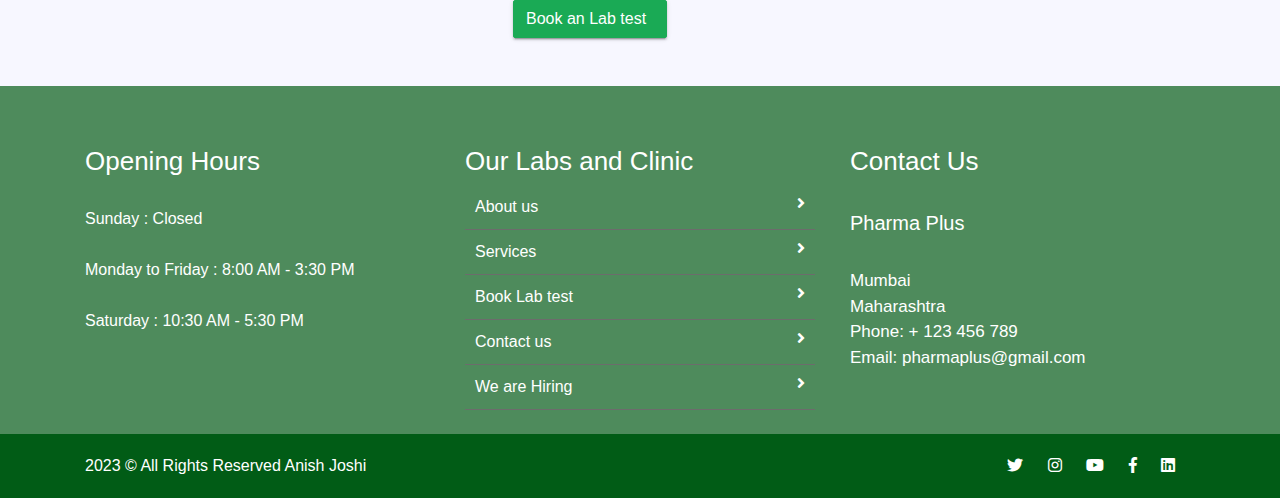
<file: pharmaplusfinal-main/pharmaplus-master/src/main/resources/static/indexl.html>
<!DOCTYPE html>
<html lang="en">
  <head>
    <meta charset="utf-8" />
    <meta
      name="viewport"
      content="width=device-width, initial-scale=1, shrink-to-fit=no"
    />
    <title>PharmaPlus</title>

    <link rel="shortcut icon" href="assets/images/common/fav.png" />
    <link rel="stylesheet" href="assets/css/bootstrap.min.css" />
    <link rel="stylesheet" href="assets/css/fontawsom-all.min.css" />
    <link rel="stylesheet" href="assets/css/style.css" />
  </head>

  <body>
    <!-- ################# Header  #######################--->

    <header>
      <div class="header-top">
        <div class="container">
          <div class="row">
            <div class="col-lg-7 col-md-12 left-item">
              <ul>

                <li><i class="fas fa-mobile"></i> <span>+ 123 456 789 </span></li>
                <li>
                  <i class="fas fa-envelope"></i> pharmaplus@gmail.com
                </li>
                
              </ul>
            </div>
            <div class="col-lg-5 d-none d-lg-block right-item">
              <ul>
                <li>
                  <h5>Working Days:</h5>
                </li>

                <li><p>Monday To Saturday</p></li>

                <li>Sunday Closed</li>
              </ul>
            </div>
          </div>
        </div>
      </div>
      <div id="nav-head" class="header-nav">
        <div class="container">
          <div class="row">
            <div class="col-lg-2 col-md-3 no-padding col-sm-12 nav-img">
              <img src="assets/images/common/logo.png" alt="logo" />
              <a data-toggle="collapse" data-target="#menu" href="#menu"
                ><i class="fas d-block d-md-none small-menu fa-bars"></i
              ></a>
            </div>
            <div id="menu" class="col-lg-8 col-md-9 d-none d-md-block nav-item">
              <ul>
                <li><a href="index.html">Home</a></li>
                <li><a href="">About Us</a></li>
                <li><a href="">Services</a></li>
                <li><a href="bt.html">Book Lab test</a></li>
                <li><a href="">Contact Us</a></li>
              </ul>
            </div>
            <div class="col-sm-2 d-none d-lg-block appoint">
              <button class="btn btn-danger"><a href="index.html"  class="dj"> Logout</a></button>
            </div>
          </div>
        </div>
      </div>
    </header>

    <!-- ################# Slider #######################--->

    <div class="slider-detail">
      <div
        id="carouselExampleIndicators"
        class="carousel slide"
        data-ride="carousel"
      >
        <ol class="carousel-indicators">
          <li
            data-target="#carouselExampleIndicators"
            data-slide-to="0"
            class="active"
          ></li>
          <li data-target="#carouselExampleIndicators" data-slide-to="1"></li>
          
        </ol>
        <div class="carousel-inner">
          <div class="carousel-item">
            <img
              class="d-block w-100"
              src="assets/images/slider/slider1.jpg"
              alt="First slide"
            />
            <div class="carousel-caption fvgb d-none d-md-block">
              <h5 class="animated bounceInDown">Pharma Plus</h5>
              <p class="animated bounceInLeft">
                At Pharma Plus, access a diverse range of healthcare services: <br>
                from booking doctor consultations to ordering prescription medications, 
                all at your fingertips
              </p>

              <div class="row vbh">
                <div class="btn btn-success animated bounceInUp">
                  Book Lab Test
                </div>
              </div>
            </div>
          </div>

          <div class="carousel-item active">
            <img
              class="d-block w-100"
              src="assets/images/slider/slider2.jpg"
              alt="Second slide"
            />
            <div class="carousel-caption vdg-cur d-none d-md-block">
              <h5 class="animated bounceInDown">Pharma Plus</h5>
              <p class="animated bounceInLeft">
                Unlock a world of health possibilities with PharmaPlus, <br>
                where quality meets accessibility for all your medical and pharmaceutical requirements.
              </p>

              <div class="row vbh">
                <div class="btn btn-success animated bounceInUp">
                  Book Lab Test
                </div>
              </div>
            </div>
          </div>
        </div>
        <a
          class="carousel-control-prev"
          href="#carouselExampleIndicators"
          role="button"
          data-slide="prev"
        >
          <span class="carousel-control-prev-icon" aria-hidden="true"></span>
          <span class="sr-only">Previous</span>
        </a>
        <a
          class="carousel-control-next"
          href="#carouselExampleIndicators"
          role="button"
          data-slide="next"
        >
          <span class="carousel-control-next-icon" aria-hidden="true"></span>
          <span class="sr-only">Next</span>
        </a>
      </div>
    </div>
    <br>
    <br>
    <!-- ################# Key Features of Pharmaplus #######################--->

    <section class="key-features">
      <div class="row no-margin">
        <div class="col-lg-3 kvxol col-md-6">
          <div class="single-key ky-1">
            <i class="fas fa-hospital-alt"></i>
            <h5>New Technology</h5>
            <br>
            <p>
              Explore the future of medicine with PharmaPlus's innovative tech, enhancing accessibility and precision in healthcare
            </p>
          </div>
        </div>

        <div class="col-lg-3 kvxol col-md-6">
          <div class="single-key ky-2">
            <i class="fas fa-user-md"></i>
            <h5>Skilled & Experienced Doctors</h5>
            <br>
            <p>
              Our experienced doctors at PharmaPlus bring expertise and compassion to your care
          </div>
        </div>

        <div class="col-lg-3 kvxol col-md-6">
          <div class="single-key ky-1">
            <i class="fas fa-briefcase-medical"></i>
            <h5>Outstanding customer approval</h5>
            <br>
            <p>
              Satisfaction guaranteed at PharmaPlus - your health, our commitment
            </p>
          </div>
        </div>

        <div class="col-lg-3 kvxol col-md-6">
          <div class="single-key ky-2">
            <i class="fas fa-capsules"></i>
            <h5>Therapeutic pathway</h5>
            <br>
            <p>
              From diagnosis to treatment, PharmaPlus maps out a comprehensive therapeutic route for optimal care.
            </p>
          </div>
        </div>
      </div>
    </section>

    <!-- ################# About us #######################--->

    <section class="with-us">
      <div class="container">
        <div class="row">
          <div class="col-lg-6 col-md-12 txtr">
            <h4>
              Why to choose Pharma Plus
            </h4>
            <br>
            <p>
              <h5>
              Pharma Plus is a leading healthcare company providing convenient access to medicines and lab tests. 
              Our platform simplifies the process of ordering medications and conducting tests, ensuring reliable 
              and timely healthcare solutions for our customers.
              </h5>
            </p>

            <p>
              <h5>
              At Pharma Plus, we merge convenience with healthcare by offering an integrated platform for ordering medications and accessing lab tests. 
              Our aim is to deliver quality healthcare services while prioritizing ease and accessibility for our customers.
              </h5>
            </p>
          </div>
          <div class="col-lg-6 col-md-12">
            <img src="assets/images/common/about.jpg" alt="" />
          </div>
        </div>
      </div>
    </section>

    <!-- ################# Our key Features of Pharma plus Team #######################--->

    <section class="key-features department">
      <div class="container">
        <div class="inner-title">
          <h2>Our Key Features</h2>
          <p>Take a look at some of our key features</p>
        </div>

        <div class="row">
          <div class="col-lg-4 col-md-6">
            <div class="single-key">
              <i class="fas fa-heartbeat"></i>
              <h5>Cardiology</h5>
              <p>
                Lorem ipsum dolor sit amet, consectetur adipiscing elit. 
                Duis id turpis nec tortor consequat lobortis. Morbi hendrerit dapibus.
              </p>
            </div>
          </div>

          <div class="col-lg-4 col-md-6">
            <div class="single-key">
              <i class="fas fa-ribbon"></i>
              <h5>Orthopaedic</h5>
              <p>
                Lorem ipsum dolor sit amet, consectetur adipiscing elit. 
                Duis id turpis nec tortor consequat lobortis. Morbi hendrerit dapibus.
              </p>
            </div>
          </div>

          <div class="col-lg-4 col-md-6">
            <div class="single-key">
              <i class="fab fa-monero"></i>
              <h5>Neurologist</h5>
              <p>
                Lorem ipsum dolor sit amet, consectetur adipiscing elit. 
                Duis id turpis nec tortor consequat lobortis. Morbi hendrerit dapibus.
              </p>
            </div>
          </div>

          <div class="col-lg-4 col-md-6">
            <div class="single-key">
              <i class="fas fa-capsules"></i>
              <h5>Pharma Pipeline</h5>
              <p>
                Lorem ipsum dolor sit amet, consectetur adipiscing elit. 
                Duis id turpis nec tortor consequat lobortis. Morbi hendrerit dapibus.
              </p>
            </div>
          </div>

          <div class="col-lg-4 col-md-6">
            <div class="single-key">
              <i class="fas fa-prescription-bottle-alt"></i>
              <h5>Pharma Team</h5>
              <p>
                Lorem ipsum dolor sit amet, consectetur adipiscing elit. 
                Duis id turpis nec tortor consequat lobortis. Morbi hendrerit dapibus.
              </p>
            </div>
          </div>

          <div class="col-lg-4 col-md-6">
            <div class="single-key">
              <i class="far fa-thumbs-up"></i>
              <h5>High Quality treatments</h5>
              <p>
                Lorem ipsum dolor sit amet, consectetur adipiscing elit. 
                Duis id turpis nec tortor consequat lobortis. Morbi hendrerit dapibus.
              </p>
            </div>
          </div>
        </div>
      </div>
      <br>
      <div class="vm">
        <button class="more">View More</button>
      </div>
    </section>
<br>
<br>
    <!-- ################# Book Now  #######################--->

    <section class="appoinment section">
  <div class="container">
    <div class="row">
      <div class="col-lg-4">
          <div class="mt-3">
            <div class="feature-icon mb-3">
              <i class="icofont-support text-lg"></i>
            </div>
             <span class="h3"><h4>Call for an Emergency Service!</h4></span>
              <h2 class="text-color mt-3"> <h4>+ 123 456 789 </h4></h2>
          </div>
      </div>

      <div class="col-lg-8">
           <div class="appoinment-wrap mt-5 mt-lg-0 pl-lg-5">
            <h2 class="mb-2 title-color">Book an lab test</h2>
            <p class="mb-4">Easily schedule and access a wide range of lab tests through our user-friendly platform, ensuring convenience and prompt results for your peace of mind.</p>
               <form id="#" class="appoinment-form" method="post" action="#">
                    <div class="row">
                         <div class="col-lg-6">
                            <div class="form-group">
                                <select class="form-control" id="exampleFormControlSelect1">
                                  <option>Choose Lab Test</option>
                                  <option>Complete Blood Count (CBC)</option>
                                  <option>Blood Chemistry Panel</option>
                                  <option>Vitamin B12</option>
                                  <option>Lipid Profile</option>
                                  <option>Thyroid Function Tests:</option>
                                  <option>Vitamin D</option>
                                  <option>Liver Function Tests</option>
                                  <option>Hemoglobin A1c (HbA1c)</option>
                                  <option>Cancer Marker Tests</option>
                                  <option>Urinalysis</option>
                                  <option>Stool Tests</option>
                                </select>
                            </div>
                        </div>
                        <div class="col-lg-6">
                            <div class="form-group">
                                <select class="form-control" id="exampleFormControlSelect2">
                                  <option>Select Doctors</option>
                                  <option>Dr. Neha Patel</option>
                                  <option>Dr. Manoj Reddy</option>
                                  <option>Dr. Sneha Sharma</option>
                                  <option>Dr. Priya Desai</option>
                                  <option>Dr. Aishwarya Menon</option>
                                  <option>Dr. Vikram Malhotra</option>
                                </select>
                            </div>
                        </div>

                         <div class="col-lg-6">
                            <div class="form-group">
                                <input name="date" id="date" type="text" class="form-control" placeholder="dd/mm/yyyy">
                            </div>
                        </div>

                        <div class="col-lg-6">
                            <div class="form-group">
                                <input name="time" id="time" type="text" class="form-control" placeholder="Time">
                            </div>
                        </div>
                         <div class="col-lg-6">
                            <div class="form-group">
                                <input name="name" id="name" type="text" class="form-control" placeholder="Full Name">
                            </div>
                        </div>

                        <div class="col-lg-6">
                            <div class="form-group">
                                <input name="phone" id="phone" type="Number" class="form-control" placeholder="Phone Number">
                            </div>
                        </div>
                    </div>
                    <div class="form-group-2 mb-4">
                        <textarea name="message" id="message" class="form-control" rows="2" placeholder="Your Message"></textarea>
                    </div>

                    <div class="col-lg-6 ">
             		      <div class="form-group">
							        <h5>Upload Prescription Image: </h5>
                      <input name="prescriptionImage"id="image" class="form-control" type="file" accept="image/*" />
							        </div>
							      </div>

                    <a class="btn btn-success btn-round-full" href="">Book an Lab test<i class="icofont-simple-right ml-2"></i></a>
                </form>
            </div>
        </div>
      </div>
    </div>
  </div>
</section>
<br>
<br>
    <!-- ################# Footer #######################--->

    <footer class="footer">
      <div class="container">
        <div class="row">
          <div class="col-md-4 col-sm-12">
            <h2>Opening Hours</h2>
            <br />
            <ul>
              <li><h6>Sunday : Closed</h6></li>
              <br />
              <li>
                <h6>Monday to Friday : 8:00 AM - 3:30 PM</span></h6>
              </li>
              <br />
              <li><h6>Saturday : 10:30 AM - 5:30 PM</span></h6></li>
              <br />
            </ul>
          </div>
          <div class="col-md-4 col-sm-12">
            <h2>Our Labs and Clinic</h2>
            <ul class="list-unstyled link-list">
              <li>
                <a ui-sref="about" href="about_us.html">About us</a
                ><i class="fa fa-angle-right"></i>
              </li>
              <li>
                <a ui-sref="service" href="services.html">Services</a
                ><i class="fa fa-angle-right"></i>
              </li>
              <li>
                <a ui-sref="appoint" href="appoint.html">Book Lab test</a
                ><i class="fa fa-angle-right"></i>
              </li>
              <li>
                <a ui-sref="contact" href="contact_us.html">Contact us</a
                ><i class="fa fa-angle-right"></i>
              </li>
              <li>
                <a ui-sref="hire" href="contact_us.html">We are Hiring</a
                ><i class="fa fa-angle-right"></i>
              </li>
              <br>
            </ul>

          </div>
          <div class="col-md-4 col-sm-12 map-img">
            <h2>Contact Us</h2>
            <br>
            <ul>
              <li><h5>Pharma Plus</h5></li>
              <br>
              <li>Mumbai</li>
              
              <li>Maharashtra</li>
                        
              <li> Phone: + 123 456 789  </li>          
              
              <li>Email: pharmaplus@gmail.com</li>
              <br>
            </ul>
          </div>
        </div>
      </div>
    </footer>

    <div class="copy">
      <div class="container">
        <a>2023 &copy; All Rights Reserved Anish Joshi</a>

        <span>
          <a><i class="fab fa-twitter"></i></a>
          <a><i class="fab fa-instagram"></i></a>
          <a><i class="fab fa-youtube"></i></a>
          <a><i class="fab fa-facebook-f"></i></a>
          <a><i class="fab fa-linkedin"></i></a>
        </span>
      </div>
    </div>
  </body>

  <script src="https://ajax.googleapis.com/ajax/libs/jquery/3.5.1/jquery.min.js"></script>
  <script src="https://stackpath.bootstrapcdn.com/bootstrap/4.5.2/js/bootstrap.min.js"></script>
  <script src="assets/js/script.js"></script>
</html>
</file>
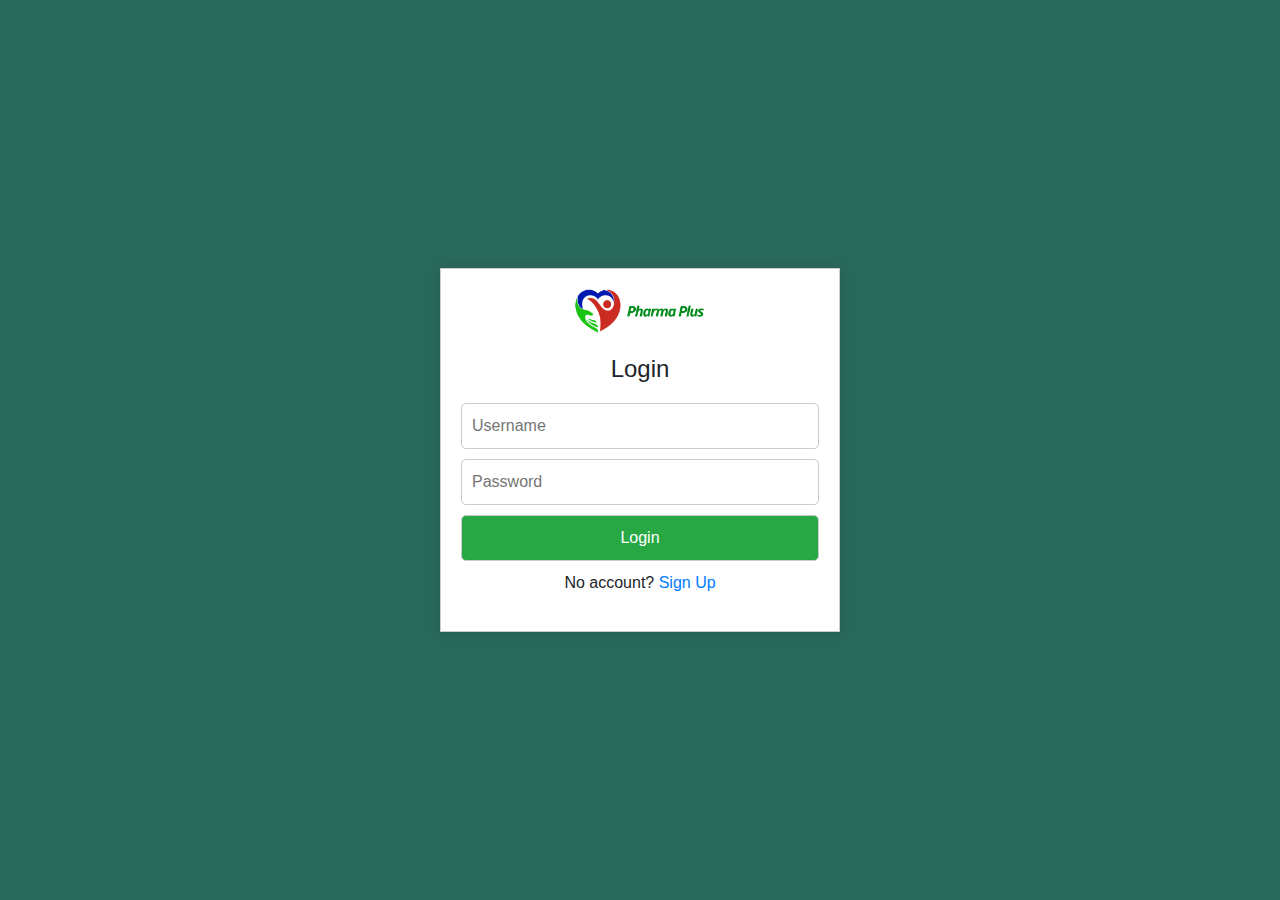
<file: pharmaplusfinal-main/pharmaplus-master/src/main/resources/static/login.html>
<!DOCTYPE html>
<html lang="en">
  <head>
    <meta charset="UTF-8" />
    <meta name="viewport" content="width=device-width, initial-scale=1.0" />
    <title>Pharma Plus Login</title>

    <link rel="shortcut icon" href="assets/images/common/fav.png" />
    <link rel="stylesheet" href="assets/css/bootstrap.min.css" />
    <link rel="stylesheet" href="assets/css/fontawsom-all.min.css" />
    <style>
      body {
        font-family: Arial, sans-serif;
        margin: 0;
        padding: 0;
        display: flex;
        justify-content: center;
        align-items: center;
        height: 100vh;
        background-color: #29695a;
      }
      .container {
        text-align: center;
        border: 1px solid #ccc;
        padding: 20px;
        max-width: 80%;
        width: 400px;
        background-color: #fff;
        box-shadow: 0 0 10px rgba(0, 0, 0, 0.1);
      }
      .logo {
        width: 150px;
        height: auto;
        margin-bottom: 7px;
      }
      input[type="text"],
      input[type="password"],
      input[type="submit"] {
        width: 100%;
        padding: 10px;
        margin-bottom: 10px;
        border: 1px solid #ccc;
        border-radius: 5px;
        box-sizing: border-box;
      }

      h4 {
        padding: 15px 0 12px 0;
      }
    </style>
  </head>
  <body>
    <div class="container">
      <a href="index.html">
        <img src="assets/images/common/logo.png" alt="Logo" class="logo" />
      </a>
      <form id="loginForm">
        <h4>Login</h4>
        <input
          type="text"
          id="username"
          name="username"
          placeholder="Username"
          required
        /><br />
        <input
          type="password"
          id="password"
          name="password"
          placeholder="Password"
          required
        /><br />
        <input type="submit" value="Login" class="btn-success" />
      </form>
      <p>No account? <a href="signup.html">Sign Up</a></p>
    </div>
  </body>
</html>
</file>
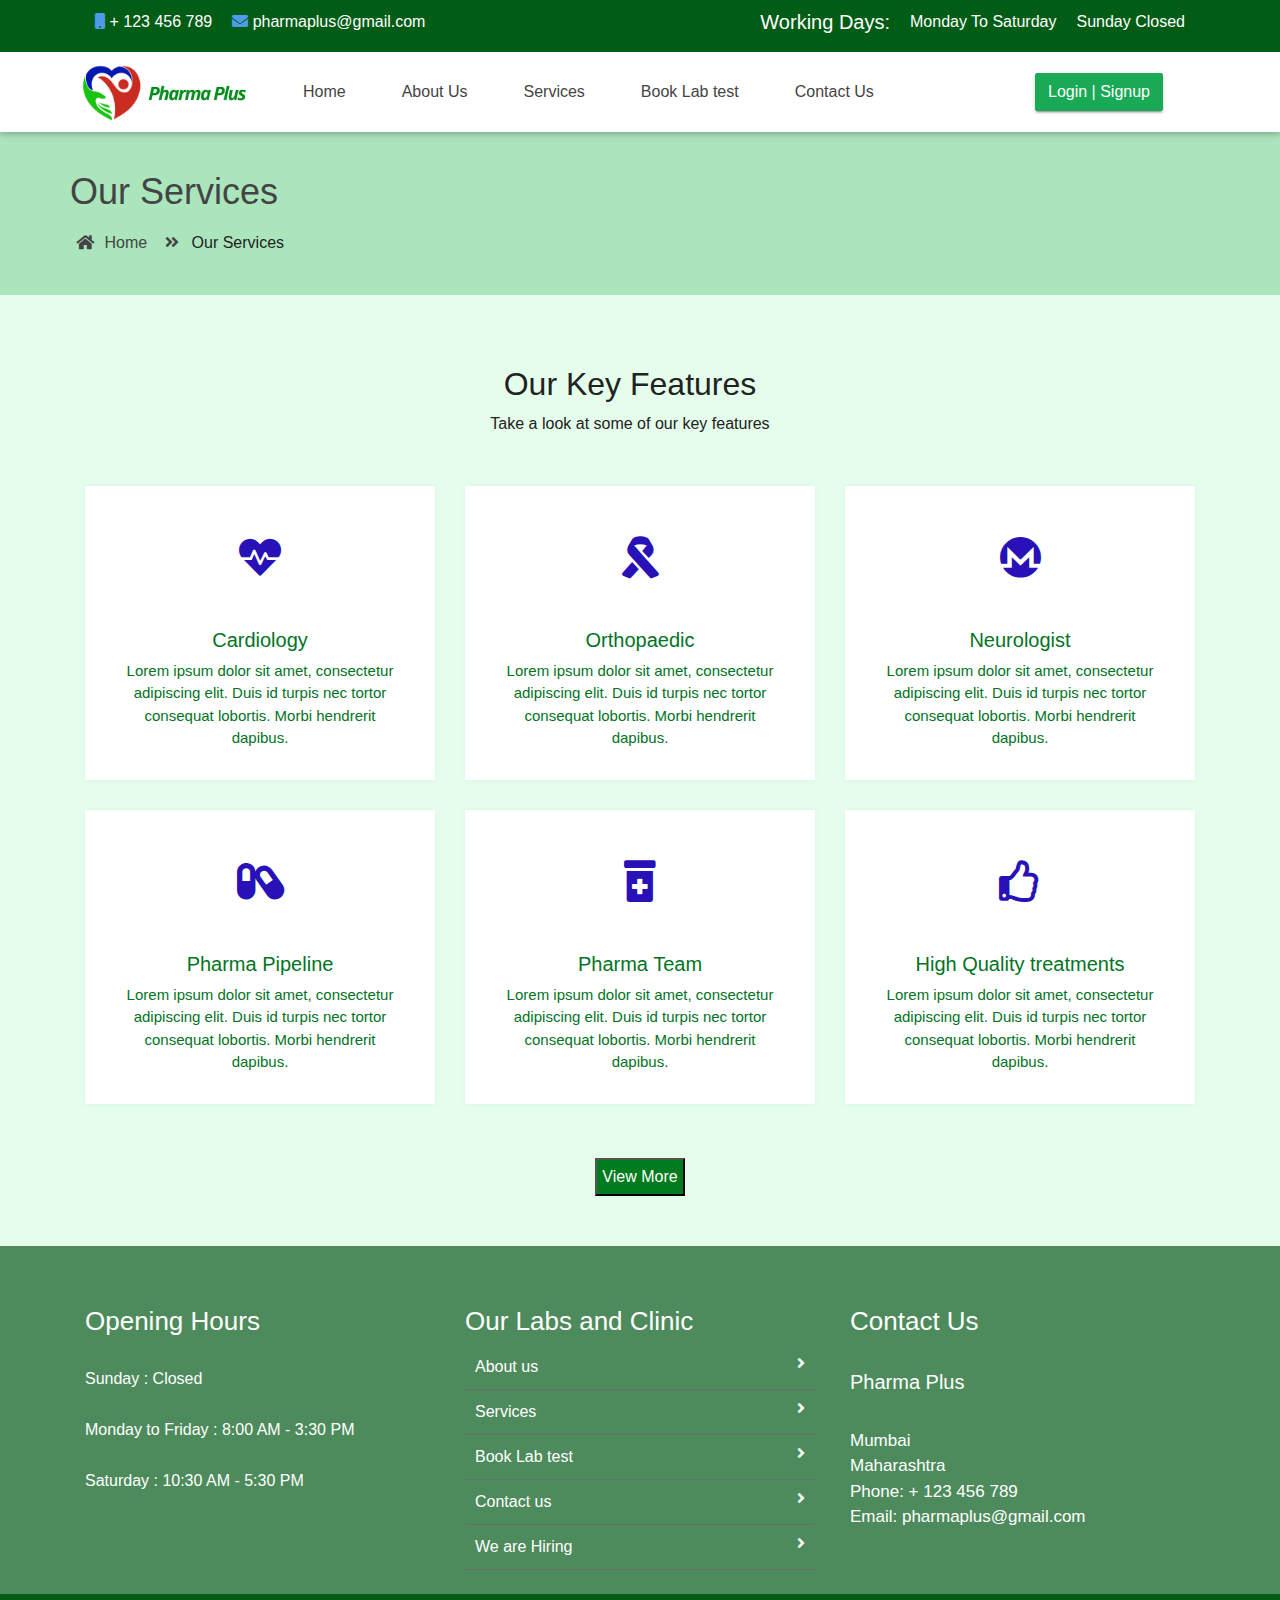
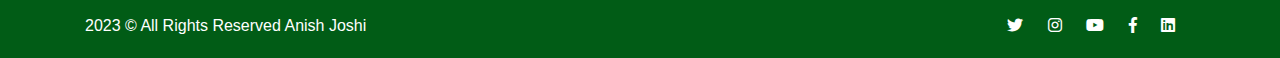
<file: pharmaplusfinal-main/pharmaplus-master/src/main/resources/static/services.html>
<!DOCTYPE html>
<html lang="en">
  <head>
    <meta charset="utf-8" />
    <meta
      name="viewport"
      content="width=device-width, initial-scale=1, shrink-to-fit=no"
    />
    <title>PharmaPlus Service</title>

    <link rel="shortcut icon" href="assets/images/common/fav.png" />
    <link rel="stylesheet" href="assets/css/bootstrap.min.css" />
    <link rel="stylesheet" href="assets/css/fontawsom-all.min.css" />
    <link rel="stylesheet" type="text/css" href="assets/css/style.css" />
  </head>

  <body>
    <!-- ################# Header #######################--->
    <header>
      <div class="header-top">
        <div class="container">
          <div class="row">
            <div class="col-lg-7 col-md-12 left-item">
              <ul>
                <li><i class="fas fa-mobile"></i> <span>+ 123 456 789 </span></li>
                <li>
                  <i class="fas fa-envelope"></i> pharmaplus@gmail.com
                </li>
              </ul>
            </div>
            <div class="col-lg-5 d-none d-lg-block right-item">
              <ul>
                <li>
                  <h5>Working Days:</h5>
                </li>

                <li><p>Monday To Saturday</p></li>

                <li>Sunday Closed</li>
              </ul>
            </div>
          </div>
        </div>
      </div>
      <div id="nav-head" class="header-nav">
        <div class="container">
          <div class="row">
            <div class="col-lg-2 col-md-3 no-padding col-sm-12 nav-img">
              <img src="assets/images/common/logo.png" alt="logo" />
              <a data-toggle="collapse" data-target="#menu" href="#menu"
                ><i class="fas d-block d-md-none small-menu fa-bars"></i
              ></a>
            </div>
            <div id="menu" class="col-lg-8 col-md-9 d-none d-md-block nav-item">
              <ul>
                <li><a href="index.html">Home</a></li>
                <li><a href="about_us.html">About Us</a></li>
                <li><a href="services.html">Services</a></li>
                <li><a href="appoint.html">Book Lab test</a></li>
                <li><a href="contact_us.html">Contact Us</a></li>
              </ul>
            </div>
            <div class="col-sm-2 d-none d-lg-block appoint">
              <button class="btn btn-success"><a href="login.html" class="dj">Login | Signup</a></button>
            </div>
          </div>
        </div>
      </div>
    </header>

    <!--  ######### Start Page  ########## -->
    <div class="page-nav no-margin row">
      <div class="container">
        <div class="row">
          <h2>Our Services</h2>
          <ul>
            <li>
              <a href="#"><i class="fas fa-home"></i> Home</a>
            </li>
            <li><i class="fas fa-angle-double-right"></i> Our Services</li>
          </ul>
        </div>
      </div>
    </div>

   <!--  ################# Pharma Plus Department Features  #################### -->

    <section class="key-features a-57 department">
      <div class="container">
        <div class="inner-title">
          <h2>Our Key Features</h2>
          <p>Take a look at some of our key features</p>
        </div>

        <div class="row">
          <div class="col-lg-4 col-md-6 aa">
            <div class="single-key aj">
              <i class="fas fa-heartbeat"></i>
              <h5>Cardiology</h5>
              <p>
                Lorem ipsum dolor sit amet, consectetur adipiscing elit. 
                Duis id turpis nec tortor consequat lobortis. Morbi hendrerit dapibus.
              </p>
            </div>
          </div>

          <div class="col-lg-4 col-md-6 aa">
            <div class="single-key aj">
              <i class="fas fa-ribbon"></i>
              <h5>Orthopaedic</h5>
              <p>
                Lorem ipsum dolor sit amet, consectetur adipiscing elit. 
                Duis id turpis nec tortor consequat lobortis. Morbi hendrerit dapibus.
              </p>
            </div>
          </div>

          <div class="col-lg-4 col-md-6 aa">
            <div class="single-key aj">
              <i class="fab fa-monero"></i>
              <h5>Neurologist</h5>
              <p>
                Lorem ipsum dolor sit amet, consectetur adipiscing elit. 
                Duis id turpis nec tortor consequat lobortis. Morbi hendrerit dapibus.
              </p>
            </div>
          </div>

          <div class="col-lg-4 col-md-6 aa">
            <div class="single-key aj">
              <i class="fas fa-capsules"></i>
              <h5>Pharma Pipeline</h5>
              <p>
                Lorem ipsum dolor sit amet, consectetur adipiscing elit. 
                Duis id turpis nec tortor consequat lobortis. Morbi hendrerit dapibus.
              </p>
            </div>
          </div>

          <div class="col-lg-4 col-md-6 aa">
            <div class="single-key aj">
              <i class="fas fa-prescription-bottle-alt"></i>
              <h5>Pharma Team</h5>
              <p>
                Lorem ipsum dolor sit amet, consectetur adipiscing elit. 
                Duis id turpis nec tortor consequat lobortis. Morbi hendrerit dapibus.
              </p>
            </div>
          </div>

          <div class="col-lg-4 col-md-6 aa">
            <div class="single-key aj">
              <i class="far fa-thumbs-up"></i>
              <h5>High Quality treatments</h5>
              <p>
                Lorem ipsum dolor sit amet, consectetur adipiscing elit. 
                Duis id turpis nec tortor consequat lobortis. Morbi hendrerit dapibus.
              </p>
            </div>
          </div>
        </div>
      </div>
      <br>
      <div class="vm">
        <button class="more">View More</button>
      </div>
    </section>

    <!-- ################# Footer #######################--->

    <footer class="footer">
      <div class="container">
        <div class="row">
          <div class="col-md-4 col-sm-12">
            <h2>Opening Hours</h2>
            <br />
            <ul>
              <li><h6>Sunday : Closed</h6></li>
              <br />
              <li>
                <h6>Monday to Friday : 8:00 AM - 3:30 PM</span></h6>
              </li>
              <br />
              <li><h6>Saturday : 10:30 AM - 5:30 PM</span></h6></li>
              <br />
            </ul>
          </div>
          <div class="col-md-4 col-sm-12">
            <h2>Our Labs and Clinic</h2>
            <ul class="list-unstyled link-list">
              <li>
                <a ui-sref="about" href="about_us.html">About us</a
                ><i class="fa fa-angle-right"></i>
              </li>
              <li>
                <a ui-sref="service" href="services.html">Services</a
                ><i class="fa fa-angle-right"></i>
              </li>
              <li>
                <a ui-sref="appoint" href="appoint.html">Book Lab test</a
                ><i class="fa fa-angle-right"></i>
              </li>
              <li>
                <a ui-sref="contact" href="contact_us.html">Contact us</a
                ><i class="fa fa-angle-right"></i>
              </li>
              <li>
                <a ui-sref="hire" href="contact_us.html">We are Hiring</a
                ><i class="fa fa-angle-right"></i>
              </li>
              <br>
            </ul>

          </div>
          <div class="col-md-4 col-sm-12 map-img">
            <h2>Contact Us</h2>
            <br>
            <ul>
              <li><h5>Pharma Plus</h5></li>
              <br>
              <li>Mumbai</li>
              
              <li>Maharashtra</li>
                        
              <li> Phone: + 123 456 789  </li>          
              
              <li>Email: pharmaplus@gmail.com</li>
              <br>
            </ul>
          </div>
        </div>
      </div>
    </footer>

    <div class="copy">
      <div class="container">
        
        <a>2023 &copy; All Rights Reserved Anish Joshi</a>
        <span>
          <a><i class="fab fa-twitter"></i></a>
          <a><i class="fab fa-instagram"></i></a>
          <a><i class="fab fa-youtube"></i></a>
          <a><i class="fab fa-facebook-f"></i></a>
          <a><i class="fab fa-linkedin"></i></a>
        </span>
      </div>
    </div>
  </body>

 <script src="https://stackpath.bootstrapcdn.com/bootstrap/4.5.2/js/bootstrap.min.js"></script>
  <script src="assets/js/script.js"></script>
</html>
</file>
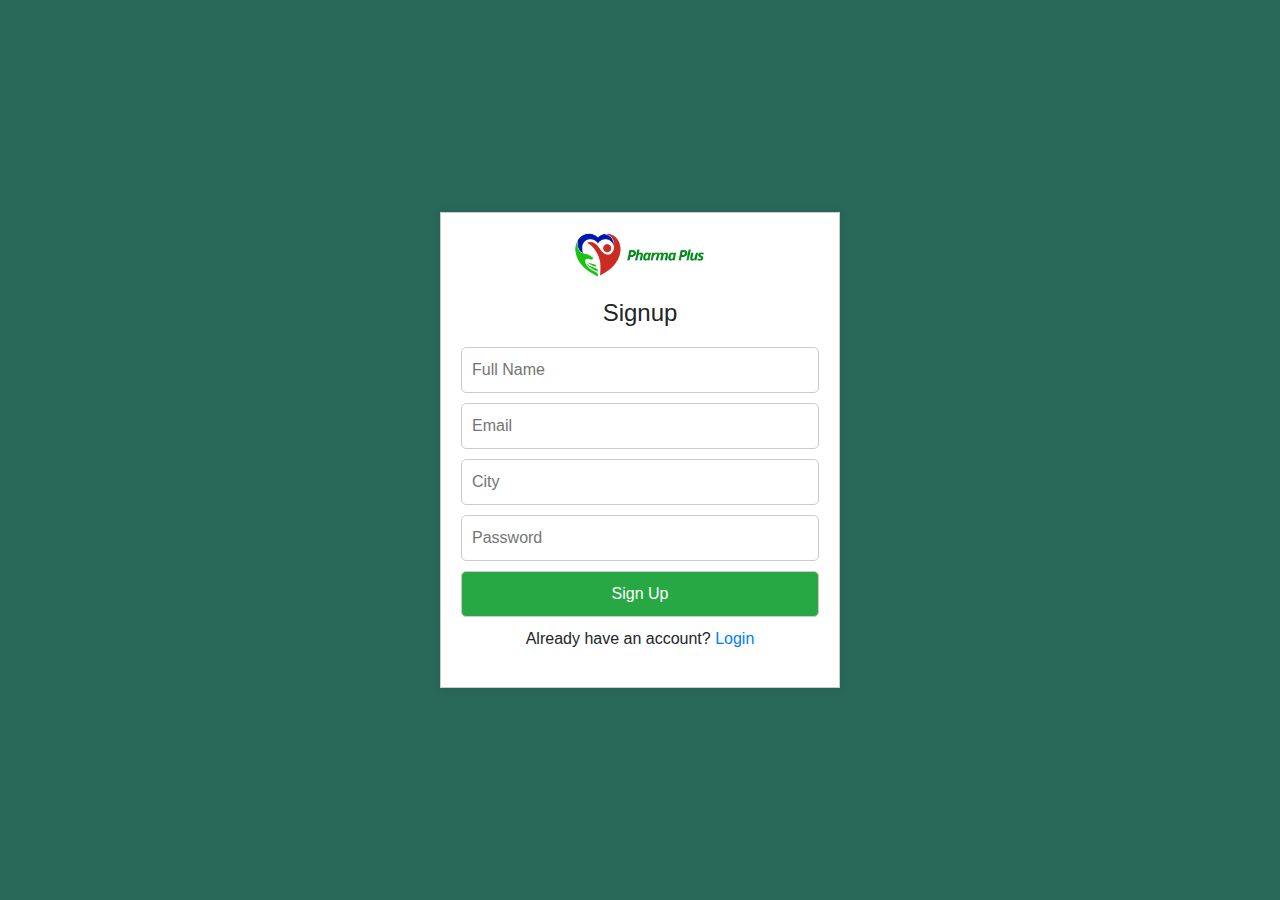
<file: pharmaplusfinal-main/pharmaplus-master/src/main/resources/static/signup.html>
<!DOCTYPE html>
<html lang="en">
  <head>
    <meta charset="UTF-8" />
    <meta name="viewport" content="width=device-width, initial-scale=1.0" />
    <title>Pharma Plus Signup</title>

    <link rel="shortcut icon" href="assets/images/common/fav.png" />
    <link rel="stylesheet" href="assets/css/bootstrap.min.css" />
    <link rel="stylesheet" href="assets/css/fontawsom-all.min.css" />
    <style>
      body {
        font-family: Arial, sans-serif;
        margin: 0;
        padding: 0;
        display: flex;
        justify-content: center;
        align-items: center;
        height: 100vh;
        background-color: #29695a;
      }
      .container {
        text-align: center;
        border: 1px solid #ccc;
        padding: 20px;
        max-width: 80%;
        width: 400px;
        background-color: #fff;
        box-shadow: 0 0 10px rgba(0, 0, 0, 0.1);
      }
      .logo {
        width: 150px;
        height: auto;
        margin-bottom: 7px;
      }
      input[type="text"],
      input[type="email"],
      input[type="password"],
      input[type="date"],
      input[type="submit"] {
        width: 100%;
        padding: 10px;
        margin-bottom: 10px;
        border: 1px solid #ccc;
        border-radius: 5px;
        box-sizing: border-box;
      }

      h4 {
        padding: 15px 0 12px 0;
      }
    </style>
  </head>
  <body>
    <div class="container">
      <a href="index.html">
        <img src="assets/images/common/logo.png" alt="Logo" class="logo" />
      </a>

      <form th:action="@{/signup}" th:object="${signupData}" method="post">
        <h4>Signup</h4>
        <input
          type="text"
          th:field="*{fullname}"
          placeholder="Full Name"
          required
        /><br />
        <input
          type="email"
          th:field="*{email}"
          placeholder="Email"
          required
        /><br />
        <input
          type="text"
          th:field="*{city}"
          placeholder="City"
          required
        /><br />
        <input
          type="password"
          th:field="*{password}"
          placeholder="Password"
          required
        /><br />

        <input type="submit" value="Sign Up" class="btn-success" />
      </form>
      <p>Already have an account? <a href="login.html">Login</a></p>
    </div>

    <script>
      function validateForm() {
        var fullname = document.getElementById("fullname").value;
        var email = document.getElementById("email").value;
        var city = document.getElementById("city").value;
        var password = document.getElementById("password").value;

        if (fullname === "" || email === "" || city === "" || password === "") {
          alert("Please fill in all fields.");
          return false;
        }

        setTimeout(() => {
          alert("Account created successfully!");
          window.location.href = "login.html"; // Redirect to login page
        }, 1500); // Change this delay time as needed

        return false; // Prevent default form submission
      }
    </script>
  </body>
</html>
</file>
<file: pharmaplusfinal-main/pharmaplus-master/src/main/resources/static/assets/css/style.css>
/* ===================================== Basic CSS ================================== */
* {
  margin: 0px;
  padding: 0px;
  list-style: none;
}

img {
  max-width: 100%;
}

a {
  text-decoration: none;
  outline: none;
  color: #444;
}

a:hover {
  color: #444;
}

ul {
  margin-bottom: 0;
  padding-left: 0;
}

a:hover,
a:focus,
input,
textarea {
  text-decoration: none;
  outline: none;
}

.center {
  text-align: center;
}

.left {
  text-align: left;
}

.right {
  text-align: right;
}

.cp {
  cursor: pointer;
}

html,
body {
  height: 100%;
}

p {
  margin-bottom: 0px;
  width: 100%;
}

.no-padding {
  padding: 0px;
}

.no-margin {
  margin: 0px;
}

.hid {
  display: none;
}

.top-mar {
  margin-top: 15px;
}

.h-100 {
  height: 100%;
}

::placeholder {
  color: #747f8a !important;
  font-size: 13px;
  opacity: 0.5 !important;
}

.container-fluid {
  padding: 0px;
}

h1,
h2,
h3,
h4,
h5,
h6 {
  font-family: "mouse-500", Arial, Helvetica, sans-serif;
}

strong {
  font-family: "mouse-500", Arial, Helvetica, sans-serif;
}

body {
  background-color: #f7f7ff !important;
  font-family: "mouse-300", Arial, Helvetica, sans-serif;
  color: #222222;
}

.session-title {
  padding: 30px;
  margin: 0px;
}
.session-title h2 {
  width: 100%;
  text-align: center;
}
.session-title p {
  max-width: 850px;
  text-align: center;
  float: none;
  margin: auto;
}
.session-title span {
  float: right;
  font-style: italic;
}

.inner-title {
  padding: 20px;
  padding-left: 0px;
  margin-bottom: 30px;
}
.inner-title h2 {
  width: 100%;
  text-align: center;
  font-size: 2rem;
  font-family: "slab", Arial, Helvetica, sans-serif;
}
.inner-title p {
  width: 100%;
  text-align: center;
}

.btn-success {
  background-color: #1aaa55;
  border-color: #1aaa55;
}
.btn-success:hover {
  background-color: #1aaa55 !important;
  border-color: #1aaa55 !important;
}
.btn-success:active {
  background-color: #1aaa55 !important;
  border-color: #1aaa55 !important;
}
.btn-success:focus {
  background-color: #1aaa55 !important;
  border-color: #1aaa55 !important;
  box-shadow: none !important;
}

.btn-info {
  background-color: #00a8df;
  border-color: #00a8df;
}
.btn-info:hover {
  background-color: #00a8df !important;
  border-color: #00a8df !important;
}
.btn-info:active {
  background-color: #00a8df !important;
  border-color: #00a8df !important;
}
.btn-info:focus {
  background-color: #00a8df !important;
  border-color: #00a8df !important;
  box-shadow: none !important;
}

.btn {
  box-shadow: 0 3px 1px -2px rgba(0, 0, 0, 0.2), 0 2px 2px 0 rgba(0, 0, 0, 0.14),
    0 1px 5px 0 rgba(0, 0, 0, 0.12);
  border-radius: 2px;
}

.form-control:focus {
  box-shadow: none !important;
  border: 2px solid #00a8df;
}

.btn-light {
  background-color: #fff;
  color: #3f3f3f;
}

@media screen and (max-width: 1199px) {
  .container {
    max-width: 100%;
  }
}
.collapse.show {
  display: block !important;
}

.form-control:focus {
  box-shadow: none;
  border: 2px solid #0d7a40 !important;
}

.form-control {
  background-color: #f8f8f8;
  margin-bottom: 20px;
}
.form-control:focus {
  background-color: #fff;
  border-color: #ccc;
}

/* ===================================== Header CSS ================================== */
header {
  box-shadow: 0 2px 5px 0 rgba(0, 0, 0, 0.16), 0 2px 10px 0 rgba(0, 0, 0, 0.12);
  position: absolute;
  width: 100%;
  z-index: 999;
  background-color: #fff;
}
header .header-top {
  background-color: #015c16;
}
header .header-top .left-item ul li {
  float: left;
  color: #fff;
  padding: 10px;
}
header .header-top .left-item ul li i {
  color: #4e9be9;
}
header .header-top .right-item ul {
  float: right;
}
header .header-top .right-item ul li {
  float: left;
  color: #fff;
  padding: 10px;
}
header .header-nav .nav-item ul li {
  float: left;
  font-family: "mouse-500", Arial, Helvetica, sans-serif;
  font-size: 16px;
  padding: 28px;
}
@media screen and (max-width: 916px) {
  header .header-nav .nav-item ul li {
    padding: 30px 18px;
  }
}
@media screen and (max-width: 767px) {
  header .header-nav .nav-item ul li {
    float: none;
    padding: 14px;
    border-top: 1px solid #ccc;
  }
}
header .header-nav .nav-img img {
  width: 200px;
  padding: 0px;
  margin-top: 13px;
}
@media screen and (max-width: 767px) {
  header .header-nav .nav-img img {
    margin-top: 0px;
    padding: 10px;
  }
}
header .header-nav .appoint {
  padding-top: 21px;
}
header .scroll-to-fixed-fixed {
  background-color: #fff;
  box-shadow: 0 2px 5px 0 rgba(0, 0, 0, 0.16), 0 2px 10px 0 rgba(0, 0, 0, 0.12);
}

.small-menu {
  float: right;
  color: #03509e;
  font-size: 32px;
  margin-top: 17px;
  margin-right: 12px;
}

/* ===================================== Slider CSS ================================== */
.slider-detail {
  padding-top: 128px;
}
@media screen and (max-width: 767px) {
  .slider-detail {
    padding-top: 115px;
  }
}
@media screen and (max-width: 409px) {
  .slider-detail {
    padding-top: 158px;
  }
}
.slider-detail .carousel-caption {
  text-align: left;
  bottom: 110px;
}
.slider-detail .carousel-caption h5 {
  font-size: 44px;
  margin-left: -40px;
}
.slider-detail .carousel-caption p {
  margin-left: -40px;
  font-weight: 600;
  margin-top: 40px;
  font-size: 19px;
}
.slider-detail .vbh {
  margin-left: -40px;
}
.slider-detail .vbh .btn {
  padding: 20px;
  margin-top: 40px;
  font-weight: 600;
  font-size: 18px;
}
.slider-detail .vdg-cur {
  color: #08014b;
  font-weight: bold;
}
.slider-detail .fvgb {
  color: #08014b;
  font-weight: bold;
}

/* ===================================== Key Features CSS ================================== */
.key-features .kvxol {
  padding: 0px;
}
.key-features .single-key {
  background-color: #fff;
  margin-bottom: 30px;
  text-align: center;
  padding: 30px;
}
.key-features .single-key i {
  background-color: #fff;
  padding: 20px;
  font-size: 42px;
  color: #2711b7;
  margin-bottom: 30px;
  border-radius: 50px;
}
.aj {
  color: #02731f;
}

.dj {
  color: white;
}
.key-features .single-key p {
  font-family: "mouse-300", Arial, Helvetica, sans-serif;
  font-size: 15px;
}
.key-features .ky-1 {
  background-color: #27b34a;
  color: #fff;
  margin-bottom: 0px;
}
.key-features .ky-2 {
  background-color: #028420;
  color: #fff;
  margin-bottom: 0px;
}

.department {
  padding: 50px;
  background-color: #94faaad0;
}
@media screen and (max-width: 940px) {
  .department {
    padding: 30px 10px;
  }
}
.department .single-key {
  box-shadow: 0 2px 3px 0 rgba(218, 253, 240, 0.187),
    0 0px 3px 0 rgba(206, 206, 238, 0.35);
}

/* ===================================== About us CSS ================================== */
.with-us {
  padding: 50px;
  background-color: #fff;
}
@media screen and (max-width: 940px) {
  .with-us {
    padding: 30px 10px;
  }
}
.with-us .txtr {
  padding: 10px;
}
.with-us .txtr h4 {
  font-size: 32px;
}
.with-us .txtr h4 span {
  color: #03509e;
}
.with-us .txtr p {
  text-indent: 20px;
  font-size: 1.1rem;
}

/* ===================================== Our Team CSS ================================== */
.our-team {
  padding: 50px;
}
@media screen and (max-width: 940px) {
  .our-team {
    padding: 30px 10px;
  }
}
.our-team .user-card {
  background-color: #fff;
  padding: 10px;
  box-shadow: 0 3px 1px -2px rgba(0, 0, 0, 0.2), 0 2px 2px 0 rgba(0, 0, 0, 0.14),
    0 1px 5px 0 rgba(0, 0, 0, 0.12);
  border-radius: 2px;
  margin-bottom: 20px;
}
.our-team .user-card img {
  width: 100%;
}
.our-team .user-card .detfs {
  text-align: center;
}
.our-team .user-card .detfs ul {
  margin-left: 10%;
  width: 100%;
}
.our-team .user-card .detfs ul li {
  float: left;
  padding: 10px;
  font-size: 13px;
}
.our-team .user-card .detfs p {
  margin-top: 17px;
}
.vm {
  text-align: center;
}
.more {
  background-color: #007b1d;
  color: white;
  margin: 10px;
  margin: auto;
  padding: 5px;
}
/* ===================================== Our Blog CSS ================================== */
.our-blog {
  background-color: #fdfdfd;
  padding: 40px;
}
@media screen and (max-width: 967px) {
  .our-blog {
    padding: 30px 0px;
  }
}
.our-blog .single-blog {
  margin-bottom: 20px;
  background-color: #fff;
  box-shadow: 0 2px 6px 0 rgba(218, 218, 253, 0.65),
    0 2px 6px 0 rgba(206, 206, 238, 0.54);
}
.our-blog .single-blog figure {
  margin-bottom: 5px;
}
.our-blog .single-blog .blog-detail {
  padding: 15px;
}
.our-blog .single-blog small {
  color: #ffffff;
  font-size: 12px;
}
.our-blog .single-blog h4 {
  font-size: 1.2rem;
  margin-bottom: 10px;
}
.our-blog .single-blog p {
  text-align: justify;
  text-indent: 20px;
}
.our-blog .single-blog .link a {
  font-size: 12px;
  color: #ffffff;
}
.our-blog .single-blog .link i {
  padding-top: 6px;
  margin-left: 5px;
  color: #ffffff;
}

/* ===================================== Footer CSS ================================== */
.footer {
  padding: 50px;
  padding-bottom: 0px;
  background-color: #4e8b5c;
  color: #fff;
}
@media screen and (max-width: 940px) {
  .footer {
    padding: 30px 10px;
  }
}
.footer h2 {
  font-size: 26px;
  margin-top: 10px;
}
.footer p {
  text-align: justify;
  text-indent: 20px;
}
.footer .link-list li {
  padding: 10px;
  border-bottom: 1px solid #6c6c6c;
}
.footer .link-list li a {
  color: #fff;
}
.footer .link-list li i {
  float: right;
}
.footer .map-img {
  /* font-weight: 600; */
  font-size: 17px;
  padding-left: 20px;
}
.footer address a {
  color: #fff;
}

.copy {
  padding: 20px;
  background-color: #015c16;
  color: #fff;
}
.copy a {
  color: #fff;
}
.copy span {
  float: right;
}
.copy span i {
  margin-right: 20px;
}

.page-nav {
  padding: 40px;
  text-align: center;
  padding-top: 170px;
  background-color: #61d47c83;
}
@media screen and (max-width: 409px) {
  .page-nav {
    padding-top: 210px;
  }
}
.page-nav h2 {
  font-size: 36px;
  width: 100%;
  color: #444;
  text-align: left;
}
@media screen and (max-width: 600px) {
  .page-nav h2 {
    font-size: 26px;
  }
}
.page-nav ul li {
  float: left;
  margin-right: 10px;
  margin-top: 10px;
  font-size: 16px;
}
.page-nav ul li i {
  width: 30px;
  text-align: center;
  color: #444;
}
.page-nav ul li a {
  color: #444;
}

/* ===================================== About Us Style  ================================== */
.about-us {
  padding: 50px;
  background-color: #fff;
}
@media screen and (max-width: 1199px) {
  .about-us .container {
    max-width: 100%;
  }
}
.about-us img {
  width: 100%;
  padding: 10px;
  background-color: #fff;
  box-shadow: 0 2px 5px 0 rgba(0, 0, 0, 0.16), 0 2px 10px 0 rgba(0, 0, 0, 0.12);
}
.about-us h2 {
  font-size: 22px;
}
.about-us p {
  text-align: justify;
  text-indent: 20px;
}

.kf-2 {
  background-color: #fcfcfc;
}

.contact-rooo {
  padding: 50px;
  background-color: #fff;
}
@media screen and (max-width: 940px) {
  .contact-rooo {
    padding: 30px 10px;
  }
}

.a-57 {
  background-color: #e5feeb;
}
</file>
<file: pharmaplusfinal-main/pharmaplus-master/src/main/resources/static/assets/css/styles.css>
/* Reset default styles */
body,
h1,
h2,
h3,
p,
ul {
  margin: 0;
  padding: 0;
}

body {
  font-family: Arial, sans-serif;
  background-color: #f4f4f4;
}

header {
  background-color: #2e005b;
  color: #fff;
  display: flex;
  justify-content: space-between;
  align-items: center;
  padding: 15px;
}

.logo img {
  height: 40px;
  width: auto;
}

.welcome {
  font-size: 18px;
}

.logout a {
  color: #fff;
  text-decoration: none;
  padding: 8px 20px;
  margin-right: 10px;
  border-radius: 5px;
  background-color: #e74c3c;
}

.logout a:hover {
  background-color: #c0392b;
}

main {
  display: flex;
}

.sidebar {
  width: 250px;
  background-color: #480789;
  color: #fff;
  padding-top: 57px;
  height: 100vh;
  display: flex;
  flex-direction: column;
  justify-content: space-between;
}

.sidebar ul {
  list-style: none;
  padding: 0;
}

.sidebar ul li {
  margin-bottom: 10px;
}

.sidebar ul li a {
  color: #fff;
  text-decoration: none;
  padding: 8px 16px;
  display: block;
}

.sidebar ul li a:hover {
  background-color: #8000ff;
}

.sidebar-logout {
  margin-top: auto;
}

.sidebar-logout a {
  color: #fff;
  text-decoration: none;
  padding: 0px 15px;
  border-radius: 5px;
  display: block;
}

.sidebar-logout a:hover {
  background-color: #c0392b;
}

.content {
  text-align: center;
  padding-top: 40px;
  padding-left: 65px;
}

/* Media Queries for responsiveness */
@media screen and (max-width: 768px) {
  /* Adjust styles for tablets and smaller screens */
  main {
    flex-direction: column;
  }

  .sidebar {
    width: 100%;
    padding-top: 20px;
    height: auto;
  }

  .content {
    padding-top: 20px;
    padding-left: 20px;
  }
}

@media screen and (max-width: 480px) {
  /* Adjust styles for mobile devices */
  .sidebar ul li a {
    padding: 8px 10px;
  }

  .content {
    padding-top: 80px;
    padding-left: 10px;
  }
}
</file>
